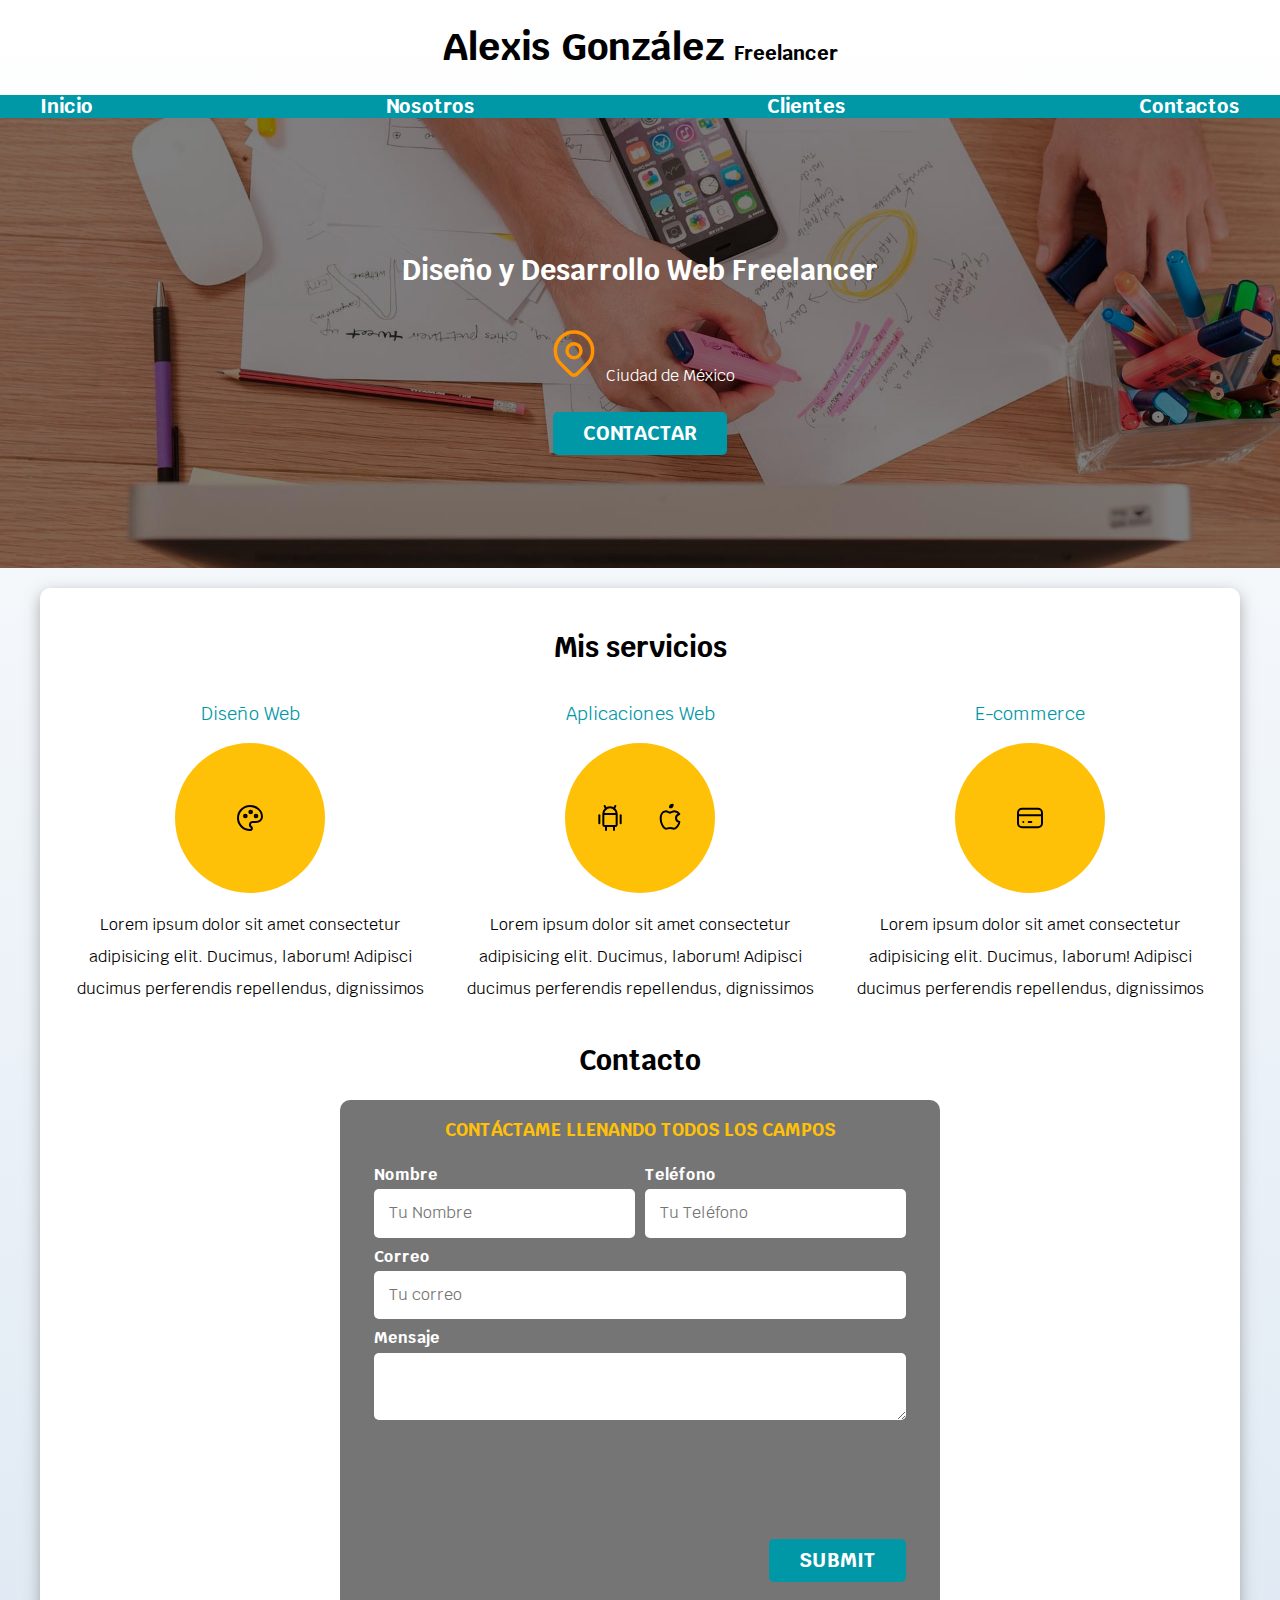
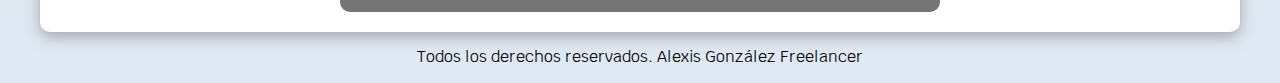
<file: Primera/index.html>
<!DOCTYPE html>
<html lang="en">
<head>
    <meta charset="UTF-8">
    <meta name="viewport" content="width=device-width, initial-scale=1.0">
    <title>Diseñador Freelancer</title>
    <link rel="stylesheet" href="css/normalize.css">
    <link rel="preconnect" href="https://fonts.googleapis.com">
    <link rel="preconnect" href="https://fonts.gstatic.com" crossorigin>
    <link href="https://fonts.googleapis.com/css2?family=Krub:wght@400;500&display=swap" rel="stylesheet">
    <link rel = "preload" href = "css/style.css" as = "style">
    <link href="css/style.css" rel ="stylesheet">
</head>
<body>
    <header>
        <h1>Alexis González <span> Freelancer</span></h1>
    </header>
    <div class="nav-bg">
        <nav class="navegacion-principal contenedor">
            <a href = "#">Inicio</a>
            <a href = "#">Nosotros</a>
            <a href = "#">Clientes</a>
            <a href = "#">Contactos</a>
        </nav>
    </div>
    <section class="hero">
        <div class="contenido-hero">
            <h2>Diseño y Desarrollo Web Freelancer</h2>
            <p>
                <svg xmlns="http://www.w3.org/2000/svg" class="icon icon-tabler icon-tabler-map-pin" width="56" height="56" viewBox="0 0 24 24" stroke-width="1.5" stroke="#ff9300" fill="none" stroke-linecap="round" stroke-linejoin="round">
                    <path stroke="none" d="M0 0h24v24H0z" fill="none"/>
                    <path d="M9 11a3 3 0 1 0 6 0a3 3 0 0 0 -6 0" />
                    <path d="M17.657 16.657l-4.243 4.243a2 2 0 0 1 -2.827 0l-4.244 -4.243a8 8 0 1 1 11.314 0z" />
                </svg>
                Ciudad de México
            </p>

            <a class="boton" href="#">Contactar</a>
        </div>
    </section>

    <main class="contenedor sombra">

        <h2>Mis servicios</h2>
        <div class="servicios">
            <section class="servicio">
                <h3>Diseño Web</h3>
                    <div class="iconos">
                        <svg xmlns="http://www.w3.org/2000/svg" class="icon icon-tabler icon-tabler-palette" width="32" height="32" viewBox="0 0 24 24" stroke-width="1.5" stroke="#000000" fill="none" stroke-linecap="round" stroke-linejoin="round">
                            <path stroke="none" d="M0 0h24v24H0z" fill="none"/>
                            <path d="M12 21a9 9 0 0 1 0 -18c4.97 0 9 3.582 9 8c0 1.06 -.474 2.078 -1.318 2.828c-.844 .75 -1.989 1.172 -3.182 1.172h-2.5a2 2 0 0 0 -1 3.75a1.3 1.3 0 0 1 -1 2.25" />
                            <path d="M8.5 10.5m-1 0a1 1 0 1 0 2 0a1 1 0 1 0 -2 0" />
                            <path d="M12.5 7.5m-1 0a1 1 0 1 0 2 0a1 1 0 1 0 -2 0" />
                            <path d="M16.5 10.5m-1 0a1 1 0 1     0 2 0a1 1 0 1 0 -2 0" />
                        </svg>
                    </div>
                <p>Lorem ipsum dolor sit amet consectetur adipisicing elit. Ducimus, 
                laborum! Adipisci ducimus perferendis repellendus, dignissimos </p>
            </section>

            <section class="servicio">
                <h3>Aplicaciones Web</h3>
                <div class="iconos">
                    <svg xmlns="http://www.w3.org/2000/svg" class="icon icon-tabler icon-tabler-brand-android" width="32" height="32" viewBox="0 0 24 24" stroke-width="1.5" stroke="#000000" fill="none" stroke-linecap="round" stroke-linejoin="round">
                        <path stroke="none" d="M0 0h24v24H0z" fill="none"/>
                        <path d="M4 10l0 6" />
                        <path d="M20 10l0 6" />
                        <path d="M7 9h10v8a1 1 0 0 1 -1 1h-8a1 1 0 0 1 -1 -1v-8a5 5 0 0 1 10 0" />
                        <path d="M8 3l1 2" />
                        <path d="M16 3l-1 2" />
                        <path d="M9 18l0 3" />
                        <path d="M15 18l0 3" />
                    </svg>
                    <svg xmlns="http://www.w3.org/2000/svg" class="icon icon-tabler icon-tabler-brand-apple" width="32" height="32" viewBox="0 0 24 24" stroke-width="1.5" stroke="#000000" fill="none" stroke-linecap="round" stroke-linejoin="round">
                        <path stroke="none" d="M0 0h24v24H0z" fill="none"/>
                        <path d="M9 7c-3 0 -4 3 -4 5.5c0 3 2 7.5 4 7.5c1.088 -.046 1.679 -.5 3 -.5c1.312 0 1.5 .5 3 .5s4 -3 4 -5c-.028 -.01 -2.472 -.403 -2.5 -3c-.019 -2.17 2.416 -2.954 2.5 -3c-1.023 -1.492 -2.951 -1.963 -3.5 -2c-1.433 -.111 -2.83 1 -3.5 1c-.68 0 -1.9 -1 -3 -1z" />
                        <path d="M12 4a2 2 0 0 0 2 -2a2 2 0 0 0 -2 2" />
                    </svg>
                </div>
                    <p>Lorem ipsum dolor sit amet consectetur adipisicing elit. Ducimus, 
                    laborum! Adipisci ducimus perferendis repellendus, dignissimos </p>
            </section>

            <section class="servicio">
                <h3>E-commerce</h3>
                <div class="iconos">
                    <svg xmlns="http://www.w3.org/2000/svg" class="icon icon-tabler icon-tabler-credit-card" width="32" height="32" viewBox="0 0 24 24" stroke-width="1.5" stroke="#000000" fill="none" stroke-linecap="round" stroke-linejoin="round">
                        <path stroke="none" d="M0 0h24v24H0z" fill="none"/>
                        <path d="M3 5m0 3a3 3 0 0 1 3 -3h12a3 3 0 0 1 3 3v8a3 3 0 0 1 -3 3h-12a3 3 0 0 1 -3 -3z" />
                        <path d="M3 10l18 0" />
                        <path d="M7 15l.01 0" />
                        <path d="M11 15l2 0" />
                    </svg>
                </div>
                    <p>Lorem ipsum dolor sit amet consectetur adipisicing elit. Ducimus, 
                        laborum! Adipisci ducimus perferendis repellendus, dignissimos </p> 
            </section>       
        </div> <!--Este es el cierre de la clase de servicios-->        
        <h2>Contacto</h2>
        <section class="formulario">
            <form>
                <fieldset>
                    <legend>Contáctame llenando todos los campos</legend>
                    <div class="contenedor-campos">
                        <div class="campo">                    
                            <label>Nombre</label>
                            <input class="input-text" type = "text" placeholder="Tu Nombre">
                        </div>
                        <div class="campo">
                            <label>Teléfono</label>
                            <input class="input-text" type = "tel" placeholder="Tu Teléfono">
                        </div>
                        <div class="campo">
                            <label>Correo</label>
                            <input class="input-text" type = "email" placeholder="Tu correo">
                        </div>
                        <div class="campo">
                            <label>Mensaje</label>
                            <textarea class="input-text"></textarea>
                        </div>
                    </div> <!--.contenedor-campos-->
                    <div class="alinear-derecha flex">   
                        <input class="boton w-sm-100" type="submit">
                    </div>

                </fieldset>
            </form>
        </section>
    </main>
    <footer class="footer">
        <p>Todos los derechos reservados. Alexis González Freelancer</p>
    </footer>

</body>
</html>
</file>
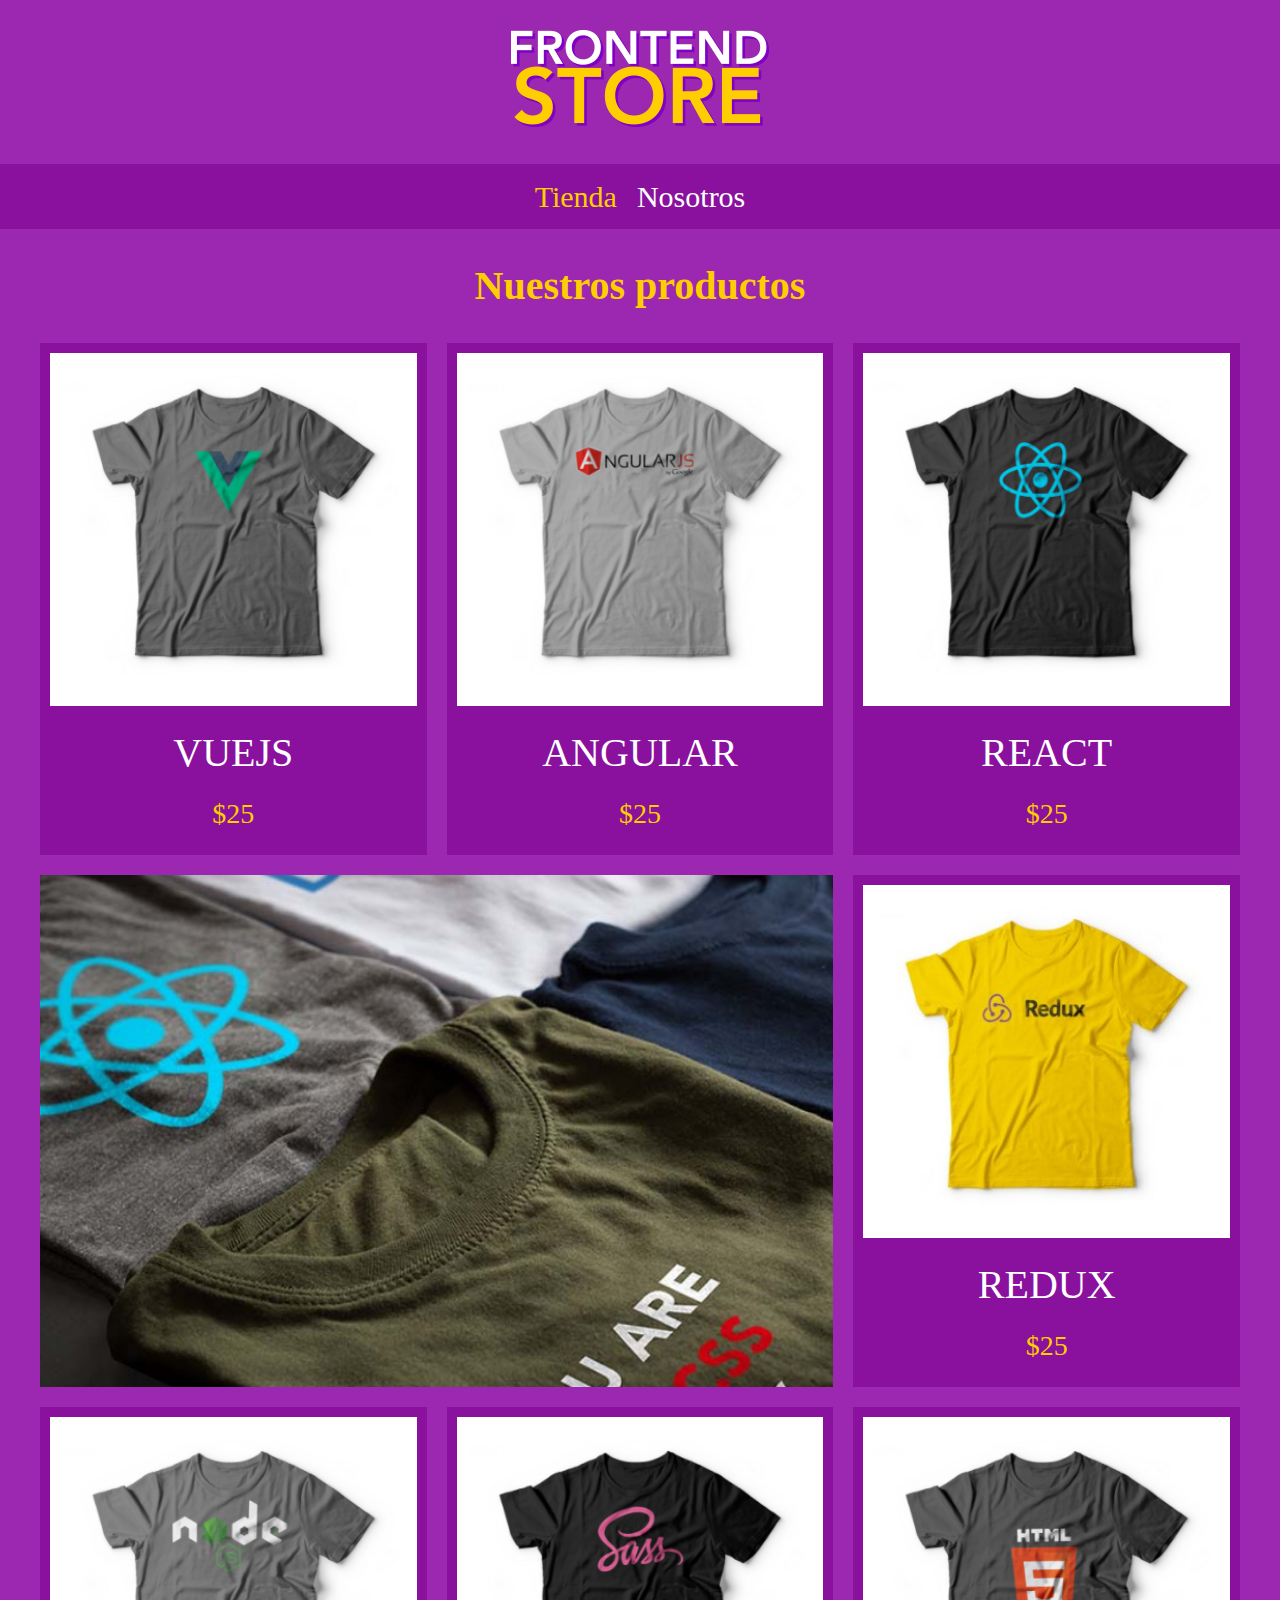
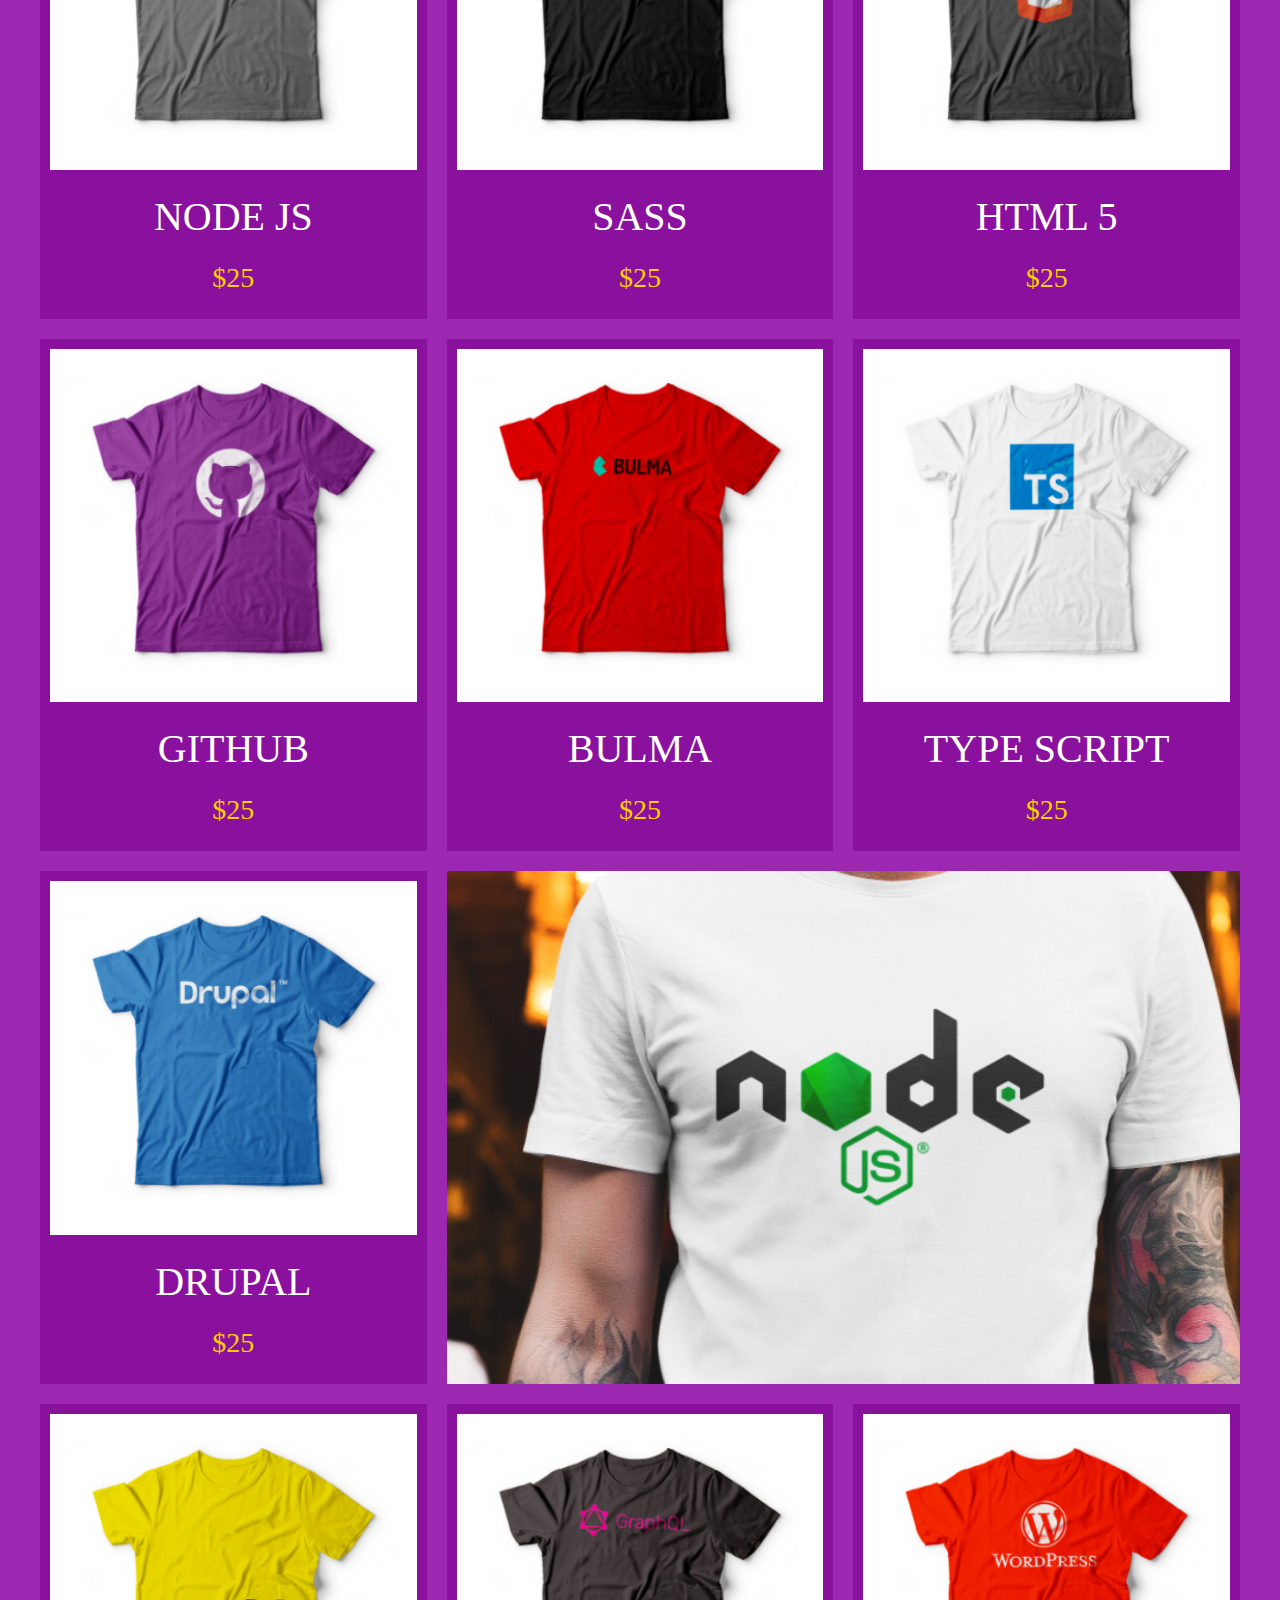
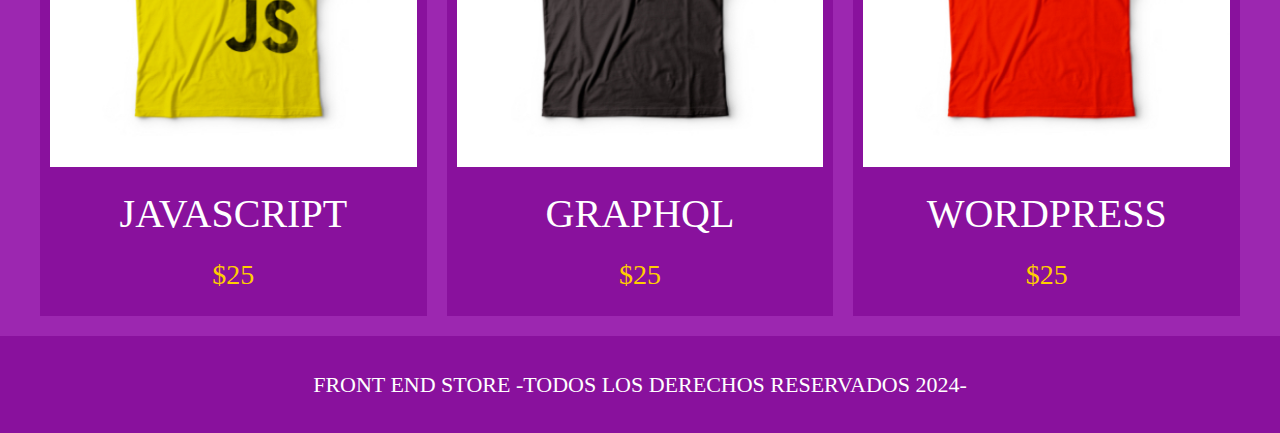
<file: Segunda/index.html>
<!DOCTYPE html>
<html lang="en">
<head>
    <meta charset="UTF-8">
    <meta name="viewport" content="width=device-width, initial-scale=1.0">
    <link rel="stylesheet" href="css/normalize.css">
    <link rel="preconnect" href="https://fonts.googleapis.com">
    <link rel="preconnect" href="https://fonts.gstatic.com" crossorigin>
    <link href="https://fonts.googleapis.com/css2?family=Krub:wght@400;500&display=swap" rel="stylesheet">
    <link rel="stylesheet" href="css/style.css">
    <title>FrontEndStore</title>
</head>
<body>
    <header class="header">
        <a href="index.html">
            <img class="header__logo" src="img/logo.png" alt="Logotipo">
        </a>
    </header>
    <nav class="navegacion">
        <a class="navegacion__enlace navegacion__enlace--activo" href="index.html">Tienda</a>
        <a class="navegacion__enlace " href="nosotros.html">Nosotros</a>
    </nav>
    <main class="contenedor">
        <h1>Nuestros productos</h1>
        <div class="grid">
            <div class="producto">
                <a href="producto.html">
                    <img class="producto__imagen" src="img/1.jpg" alt="imagen 1">
                </a>
                <div class="producto__informacion">
                        <p class="producto__nombre">VUEJS</p>
                        <p class="producto__precio">$25</p>
                </div>
            </div> <!--fin div producto-->
            <div class="producto">
                <a href="producto.html">
                    <img class="producto__imagen" src="img/2.jpg" alt="imagen 1">
                </a>
                <div class="producto__informacion">
                        <p class="producto__nombre">ANGULAR</p>
                        <p class="producto__precio">$25</p>
                </div>
            </div> <!--fin div producto-->
            <div class="producto">
                <a href="producto.html">
                    <img class="producto__imagen" src="img/3.jpg" alt="imagen 1">
                </a>
                <div class="producto__informacion">
                        <p class="producto__nombre">REACT</p>
                        <p class="producto__precio">$25</p>
                </div>
            </div> <!--fin div producto-->
            <div class="producto">
                <a href="producto.html">
                    <img class="producto__imagen" src="img/4.jpg" alt="imagen 1">
                </a>
                <div class="producto__informacion">
                        <p class="producto__nombre">REDUX</p>
                        <p class="producto__precio">$25</p>
                </div>
            </div> <!--fin div producto-->
            <div class="producto">
                <a href="producto.html">
                    <img class="producto__imagen" src="img/5.jpg" alt="imagen 1">
                </a>
                <div class="producto__informacion">
                        <p class="producto__nombre">NODE JS</p>
                        <p class="producto__precio">$25</p>
                </div>
            </div> <!--fin div producto-->
            <div class="producto">
                <a href="producto.html">
                    <img class="producto__imagen" src="img/6.jpg" alt="imagen 1">
                </a>
                <div class="producto__informacion">
                        <p class="producto__nombre">SASS</p>
                        <p class="producto__precio">$25</p>
                </div>
            </div> <!--fin div producto-->
            <div class="producto">
                <a href="producto.html">
                    <img class="producto__imagen" src="img/7.jpg" alt="imagen 1">
                </a>
                <div class="producto__informacion">
                        <p class="producto__nombre">HTML 5</p>
                        <p class="producto__precio">$25</p>
                </div>
            </div> <!--fin div producto-->
            <div class="producto">
                <a href="producto.html">
                    <img class="producto__imagen" src="img/8.jpg" alt="imagen 1">
                </a>
                <div class="producto__informacion">
                        <p class="producto__nombre">GITHUB</p>
                        <p class="producto__precio">$25</p>
                </div>
            </div> <!--fin div producto-->
            <div class="producto">
                <a href="producto.html">
                    <img class="producto__imagen" src="img/9.jpg" alt="imagen 1">
                </a>
                <div class="producto__informacion">
                        <p class="producto__nombre">BULMA</p>
                        <p class="producto__precio">$25</p>
                </div>
            </div> <!--fin div producto-->
            <div class="producto">
                <a href="producto.html">
                    <img class="producto__imagen" src="img/10.jpg" alt="imagen 1">
                </a>
                <div class="producto__informacion">
                        <p class="producto__nombre">TYPE SCRIPT</p>
                        <p class="producto__precio">$25</p>
                </div>
            </div> <!--fin div producto-->
            <div class="producto">
                <a href="producto.html">
                    <img class="producto__imagen" src="img/11.jpg" alt="imagen 1">
                </a>
                <div class="producto__informacion">
                        <p class="producto__nombre">DRUPAL</p>
                        <p class="producto__precio">$25</p>
                </div>
            </div> <!--fin div producto-->
            <div class="producto">
                <a href="producto.html">
                    <img class="producto__imagen" src="img/12.jpg" alt="imagen 1">
                </a>
                <div class="producto__informacion">
                        <p class="producto__nombre">JAVASCRIPT</p>
                        <p class="producto__precio">$25</p>
                </div>
            </div> <!--fin div producto-->
            <div class="producto">
                <a href="producto.html">
                    <img class="producto__imagen" src="img/13.jpg" alt="imagen 1">
                </a>
                <div class="producto__informacion">
                        <p class="producto__nombre">GRAPHQL</p>
                        <p class="producto__precio">$25</p>
                </div>
            </div> <!--fin div producto-->
            <div class="producto">
                <a href="producto.html">
                    <img class="producto__imagen" src="img/14.jpg" alt="imagen 1">
                </a>
                <div class="producto__informacion">
                        <p class="producto__nombre">WORDPRESS</p>
                        <p class="producto__precio">$25</p>
                </div>
            </div> <!--fin div producto-->
            <div class="grafico grafico--camisas"></div>
            <div class="grafico grafico--node"></div>
        </div>
    </main>
    <footer class="footer">
        <p class="footer__texto">Front End Store   -Todos los derechos reservados 2024- </p>
    </footer>
</body>
</html>
</file>
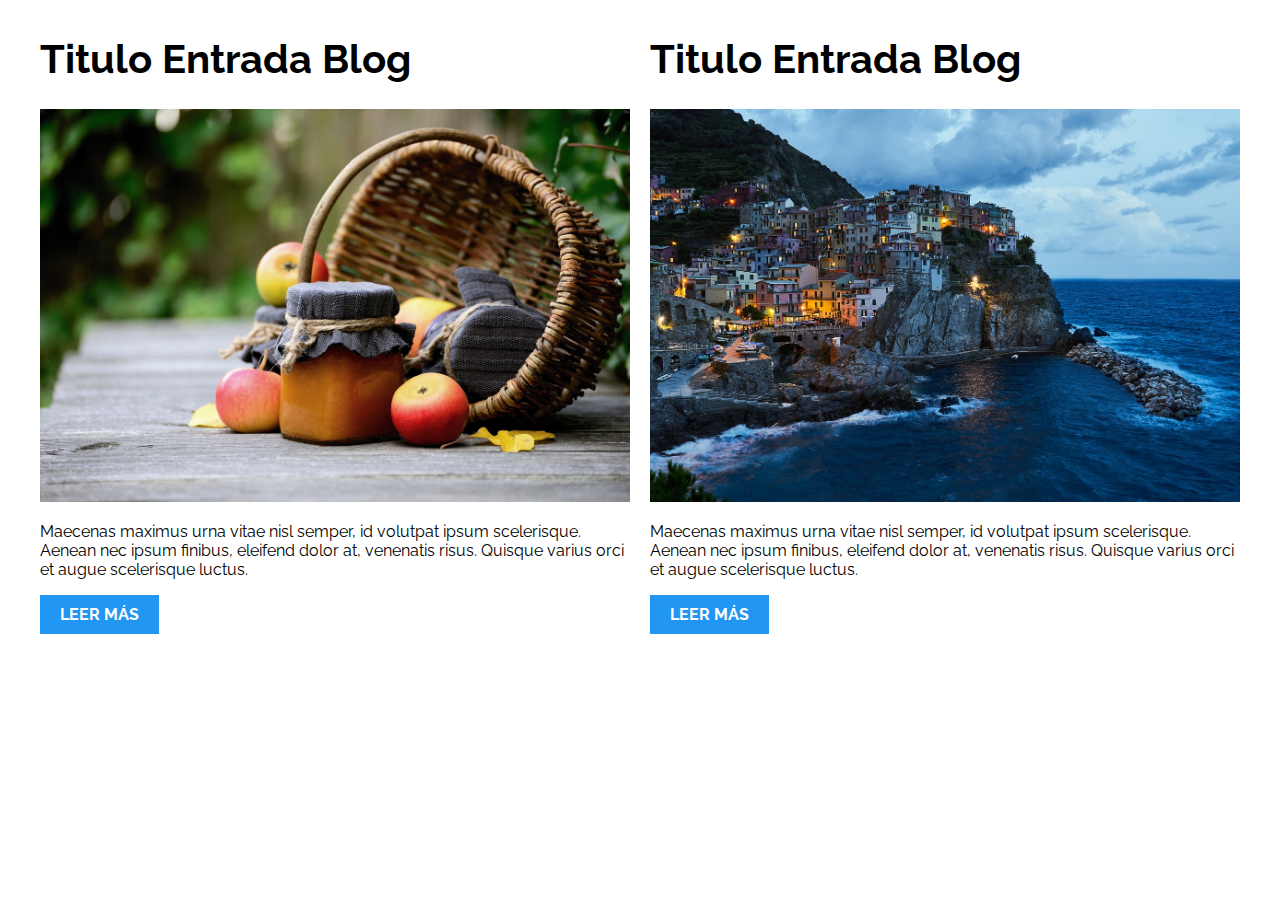
<file: PatronesRWD/PatronesRWD/01-2columnas_iguales_css_grid/index.html>
<!DOCTYPE html>
<html>

<head>
    <meta charset="utf-8">
    <title>Patrones Responsive Web Design - 2 Columnas</title>
    <link rel="stylesheet" href="https://necolas.github.io/normalize.css/8.0.1/normalize.css">
    <link href="https://fonts.googleapis.com/css?family=Raleway:400,700,900" rel="stylesheet">
    <link rel="stylesheet" href="css/styles.css">
    <meta name="viewport" content="width=device-width, initial-scale=1">
</head>

<body>

    <div class="contenedor dos-columnas">
        <article class="entrada-blog">
            <h1>Titulo Entrada Blog</h1>
            <img src="img/imagen1.jpg">
            <p>Maecenas maximus urna vitae nisl semper, id volutpat ipsum scelerisque. Aenean nec ipsum finibus, eleifend dolor at, venenatis risus. Quisque varius orci et augue scelerisque luctus.</p>
            <a href="#">Leer más</a>
        </article>
        <article class="entrada-blog">
            <h1>Titulo Entrada Blog</h1>
            <img src="img/imagen2.jpg">
            <p>Maecenas maximus urna vitae nisl semper, id volutpat ipsum scelerisque. Aenean nec ipsum finibus, eleifend dolor at, venenatis risus. Quisque varius orci et augue scelerisque luctus.</p>
            <a href="#">Leer más</a>
        </article>
    </div>

</body>

</html>
</file>
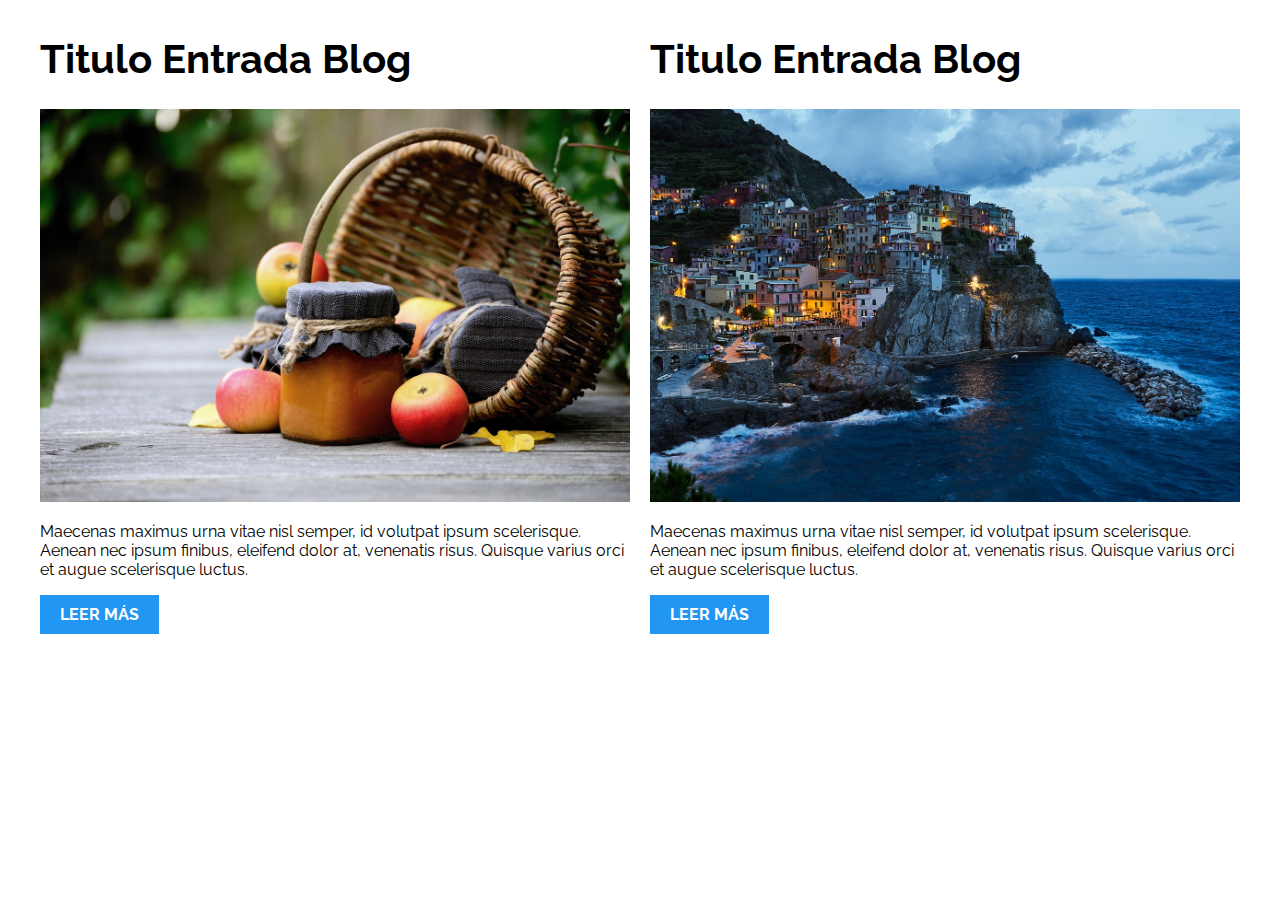
<file: PatronesRWD/PatronesRWD/02-2columnas_iguales_flexbox/index.html>
<!DOCTYPE html>
<html>

<head>
    <meta charset="utf-8">
    <title>Patrones Responsive Web Design - 2 Columnas</title>
    <link rel="stylesheet" href="https://necolas.github.io/normalize.css/8.0.1/normalize.css">
    <link href="https://fonts.googleapis.com/css?family=Raleway:400,700,900" rel="stylesheet">
    <link rel="stylesheet" href="css/styles.css">
    <meta name="viewport" content="width=device-width, initial-scale=1">
</head>

<body>
    <div class="contenedor dos-columnas">
        <article class="entrada-blog">
            <h1>Titulo Entrada Blog</h1>
            <img src="img/imagen1.jpg">
            <p>Maecenas maximus urna vitae nisl semper, id volutpat ipsum scelerisque. Aenean nec ipsum finibus, eleifend dolor at, venenatis risus. Quisque varius orci et augue scelerisque luctus.</p>
            <a href="#">Leer más</a>
        </article>
        <article class="entrada-blog">
            <h1>Titulo Entrada Blog</h1>
            <img src="img/imagen2.jpg">
            <p>Maecenas maximus urna vitae nisl semper, id volutpat ipsum scelerisque. Aenean nec ipsum finibus, eleifend dolor at, venenatis risus. Quisque varius orci et augue scelerisque luctus.</p>
            <a href="#">Leer más</a>
        </article>
    </div>

</body>

</html>
</file>
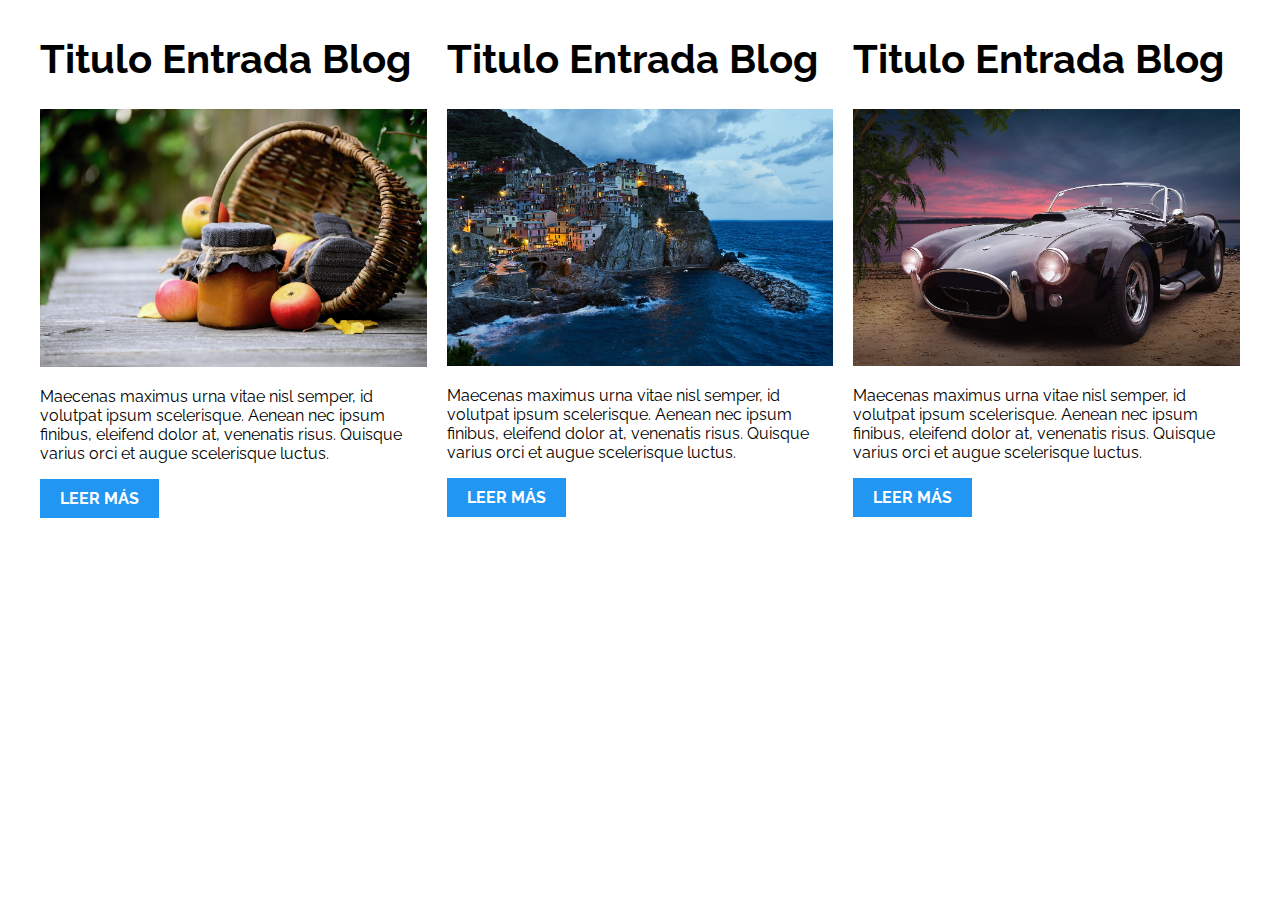
<file: PatronesRWD/PatronesRWD/03-3columnas_iguales_css_grid/index.html>
<!DOCTYPE html>
<html>

<head>
    <meta charset="utf-8">
    <title>Patrones Responsive Web Design - 3 Columnas Iguales</title>
    <link rel="stylesheet" href="https://necolas.github.io/normalize.css/8.0.1/normalize.css">
    <link href="https://fonts.googleapis.com/css?family=Raleway:400,700,900" rel="stylesheet">
    <link rel="stylesheet" href="css/styles.css">
    <meta name="viewport" content="width=device-width, initial-scale=1">
</head>

<body>

    <div class="contenedor tres-columnas">
        <article class="entrada-blog">
            <h1>Titulo Entrada Blog</h1>
            <img src="img/imagen1.jpg">
            <p>Maecenas maximus urna vitae nisl semper, id volutpat ipsum scelerisque. Aenean nec ipsum finibus, eleifend dolor at, venenatis risus. Quisque varius orci et augue scelerisque luctus.</p>
            <a href="#">Leer más</a>
        </article>

        <article class="entrada-blog">
            <h1>Titulo Entrada Blog</h1>
            <img src="img/imagen2.jpg">

            <p>Maecenas maximus urna vitae nisl semper, id volutpat ipsum scelerisque. Aenean nec ipsum finibus, eleifend dolor at, venenatis risus. Quisque varius orci et augue scelerisque luctus.</p>
            <a href="#">Leer más</a>
        </article>

        <article class="entrada-blog">
            <h1>Titulo Entrada Blog</h1>
            <img src="img/imagen3.jpg">

            <p>Maecenas maximus urna vitae nisl semper, id volutpat ipsum scelerisque. Aenean nec ipsum finibus, eleifend dolor at, venenatis risus. Quisque varius orci et augue scelerisque luctus.</p>
            <a href="#">Leer más</a>
        </article>
    </div>

</body>

</html>
</file>
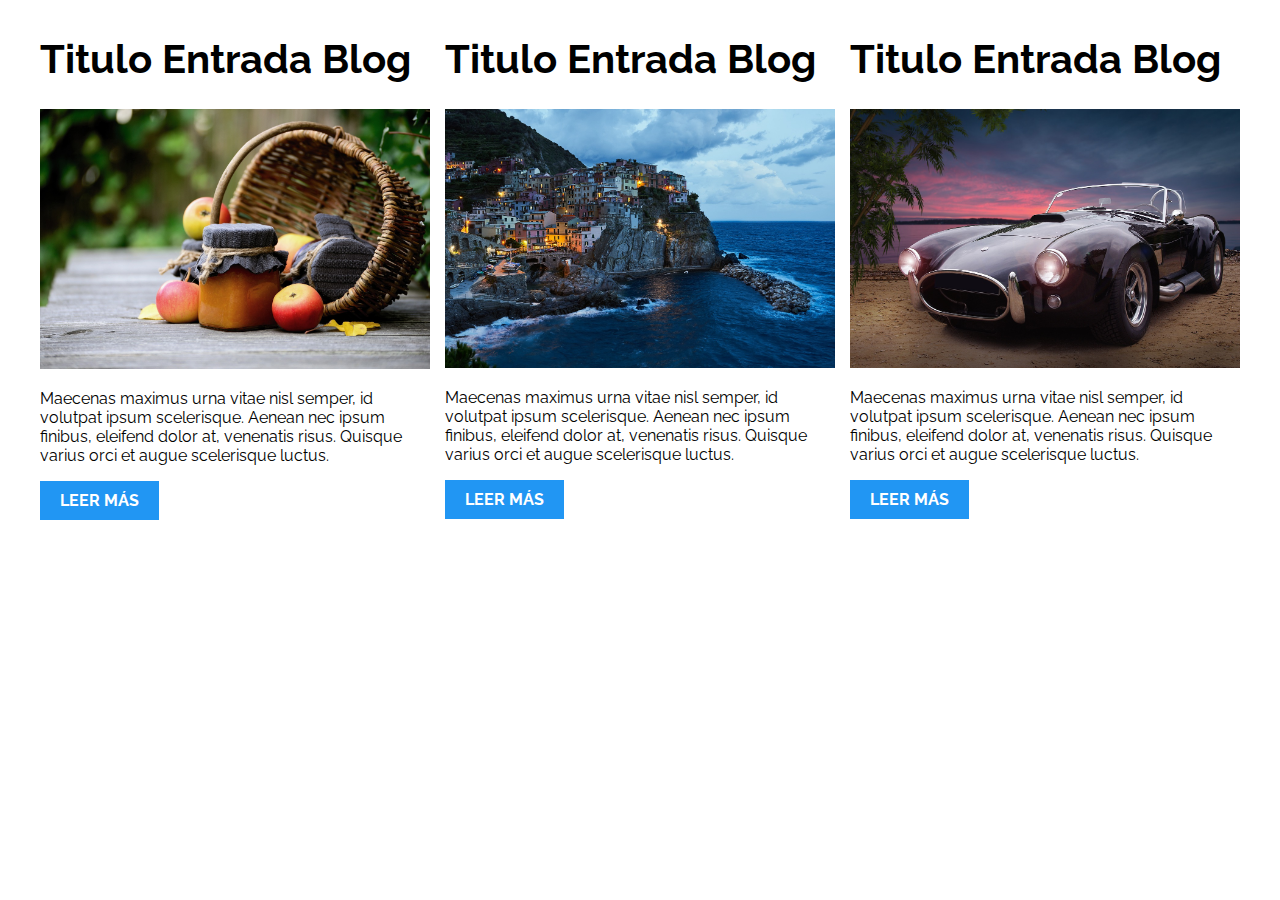
<file: PatronesRWD/PatronesRWD/04-3columnas_iguales_flexbox/index.html>
<!DOCTYPE html>
<html>

<head>
    <meta charset="utf-8">
    <title>Patrones Responsive Web Design - 3 Columnas Iguales</title>
    <link rel="stylesheet" href="https://necolas.github.io/normalize.css/8.0.1/normalize.css">
    <link href="https://fonts.googleapis.com/css?family=Raleway:400,700,900" rel="stylesheet">
    <link rel="stylesheet" href="css/styles.css">
    <meta name="viewport" content="width=device-width, initial-scale=1">
</head>

<body>

    <div class="contenedor tres-columnas">
        <article class="entrada-blog">
            <h1>Titulo Entrada Blog</h1>
            <img src="img/imagen1.jpg">
            <p>Maecenas maximus urna vitae nisl semper, id volutpat ipsum scelerisque. Aenean nec ipsum finibus, eleifend dolor at, venenatis risus. Quisque varius orci et augue scelerisque luctus.</p>
            <a href="#">Leer más</a>
        </article>

        <article class="entrada-blog">
            <h1>Titulo Entrada Blog</h1>
            <img src="img/imagen2.jpg">

            <p>Maecenas maximus urna vitae nisl semper, id volutpat ipsum scelerisque. Aenean nec ipsum finibus, eleifend dolor at, venenatis risus. Quisque varius orci et augue scelerisque luctus.</p>
            <a href="#">Leer más</a>
        </article>

        <article class="entrada-blog">
            <h1>Titulo Entrada Blog</h1>
            <img src="img/imagen3.jpg">

            <p>Maecenas maximus urna vitae nisl semper, id volutpat ipsum scelerisque. Aenean nec ipsum finibus, eleifend dolor at, venenatis risus. Quisque varius orci et augue scelerisque luctus.</p>
            <a href="#">Leer más</a>
        </article>
    </div>
</body>

</html>
</file>
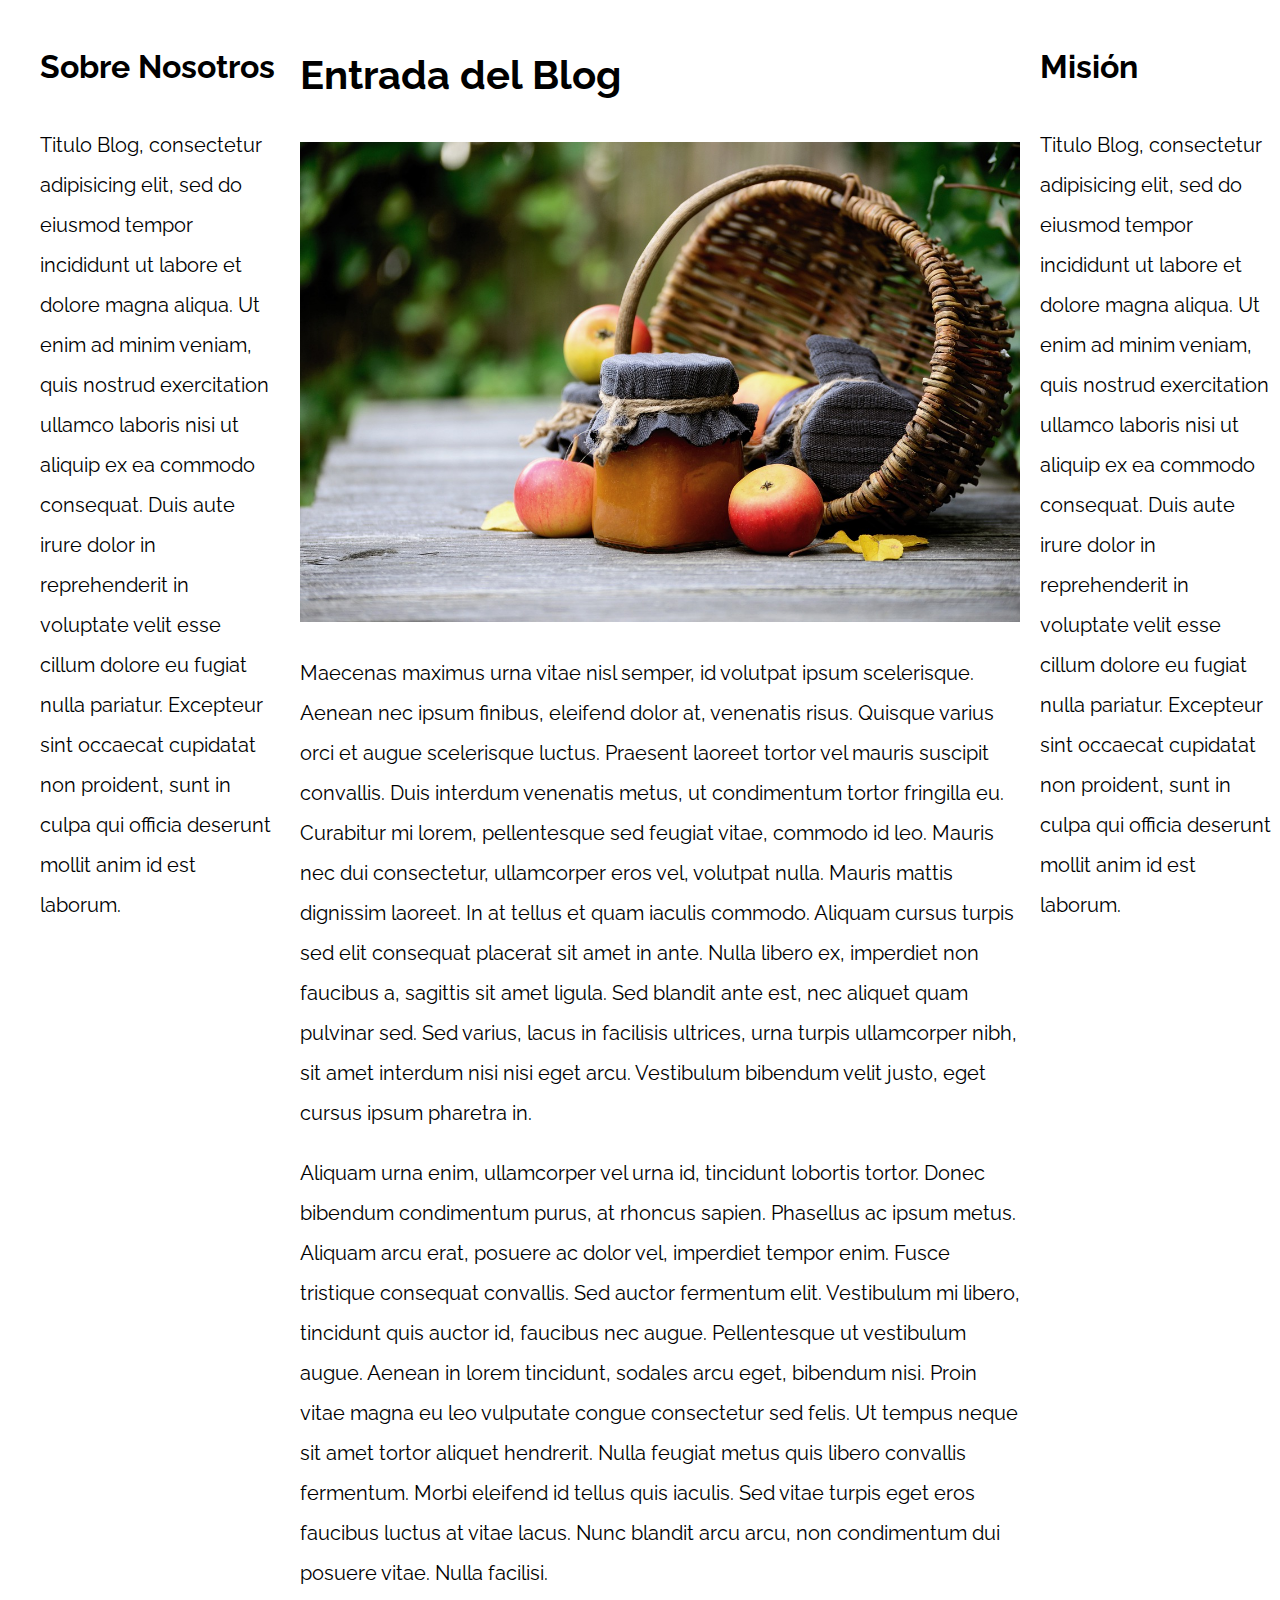
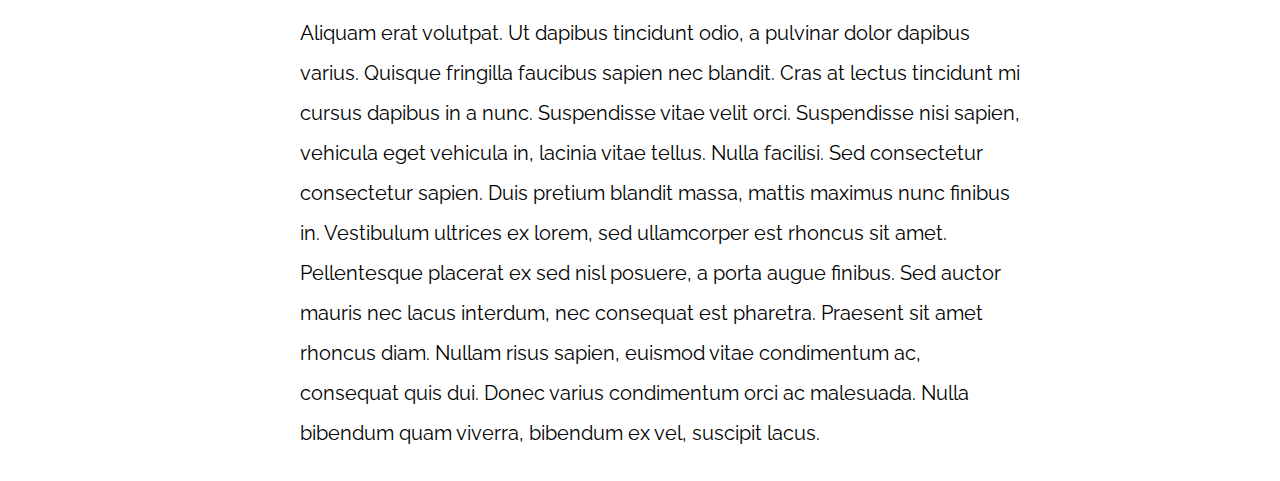
<file: PatronesRWD/PatronesRWD/05-3columnas_css_grid/index.html>
<!DOCTYPE html>
<html>

<head>
    <meta charset="utf-8">
    <title>Patrones Responsive Web Design</title>
    <link rel="stylesheet" href="https://necolas.github.io/normalize.css/8.0.1/normalize.css">
    <link href="https://fonts.googleapis.com/css?family=Raleway:400,700,900" rel="stylesheet">
    <link rel="stylesheet" href="css/styles.css">
    <meta name="viewport" content="width=device-width, initial-scale=1">
</head>

<body>

    <div class="contenedor contenedor-grid">
        <main class="contenido-principal">
            <article>
                <h1>Entrada del Blog</h1>
                <img src="img/imagen1.jpg">

                <p>Maecenas maximus urna vitae nisl semper, id volutpat ipsum scelerisque. Aenean nec ipsum finibus, eleifend dolor at, venenatis risus. Quisque varius orci et augue scelerisque luctus. Praesent laoreet tortor vel mauris suscipit convallis.
                    Duis interdum venenatis metus, ut condimentum tortor fringilla eu. Curabitur mi lorem, pellentesque sed feugiat vitae, commodo id leo. Mauris nec dui consectetur, ullamcorper eros vel, volutpat nulla. Mauris mattis dignissim laoreet.
                    In at tellus et quam iaculis commodo. Aliquam cursus turpis sed elit consequat placerat sit amet in ante. Nulla libero ex, imperdiet non faucibus a, sagittis sit amet ligula. Sed blandit ante est, nec aliquet quam pulvinar sed. Sed
                    varius, lacus in facilisis ultrices, urna turpis ullamcorper nibh, sit amet interdum nisi nisi eget arcu. Vestibulum bibendum velit justo, eget cursus ipsum pharetra in.</p>

                <p>Aliquam urna enim, ullamcorper vel urna id, tincidunt lobortis tortor. Donec bibendum condimentum purus, at rhoncus sapien. Phasellus ac ipsum metus. Aliquam arcu erat, posuere ac dolor vel, imperdiet tempor enim. Fusce tristique consequat
                    convallis. Sed auctor fermentum elit. Vestibulum mi libero, tincidunt quis auctor id, faucibus nec augue. Pellentesque ut vestibulum augue. Aenean in lorem tincidunt, sodales arcu eget, bibendum nisi. Proin vitae magna eu leo vulputate
                    congue consectetur sed felis. Ut tempus neque sit amet tortor aliquet hendrerit. Nulla feugiat metus quis libero convallis fermentum. Morbi eleifend id tellus quis iaculis. Sed vitae turpis eget eros faucibus luctus at vitae lacus.
                    Nunc blandit arcu arcu, non condimentum dui posuere vitae. Nulla facilisi.</p>

                <p>Aliquam erat volutpat. Ut dapibus tincidunt odio, a pulvinar dolor dapibus varius. Quisque fringilla faucibus sapien nec blandit. Cras at lectus tincidunt mi cursus dapibus in a nunc. Suspendisse vitae velit orci. Suspendisse nisi sapien,
                    vehicula eget vehicula in, lacinia vitae tellus. Nulla facilisi. Sed consectetur consectetur sapien. Duis pretium blandit massa, mattis maximus nunc finibus in. Vestibulum ultrices ex lorem, sed ullamcorper est rhoncus sit amet. Pellentesque
                    placerat ex sed nisl posuere, a porta augue finibus. Sed auctor mauris nec lacus interdum, nec consequat est pharetra. Praesent sit amet rhoncus diam. Nullam risus sapien, euismod vitae condimentum ac, consequat quis dui. Donec varius
                    condimentum orci ac malesuada. Nulla bibendum quam viverra, bibendum ex vel, suscipit lacus.</p>

            </article>
        </main>

        <aside class="sidevar-1">
            <h2>Sobre Nosotros</h2>
            <p>Titulo Blog, consectetur adipisicing elit, sed do eiusmod tempor incididunt ut labore et dolore magna aliqua. Ut enim ad minim veniam, quis nostrud exercitation ullamco laboris nisi ut aliquip ex ea commodo consequat. Duis aute irure dolor
                in reprehenderit in voluptate velit esse cillum dolore eu fugiat nulla pariatur. Excepteur sint occaecat cupidatat non proident, sunt in culpa qui officia deserunt mollit anim id est laborum.</p>
        </aside>
        <aside class="sidevar-2">
            <h2>Misión</h2>
            <p>Titulo Blog, consectetur adipisicing elit, sed do eiusmod tempor incididunt ut labore et dolore magna aliqua. Ut enim ad minim veniam, quis nostrud exercitation ullamco laboris nisi ut aliquip ex ea commodo consequat. Duis aute irure dolor
                in reprehenderit in voluptate velit esse cillum dolore eu fugiat nulla pariatur. Excepteur sint occaecat cupidatat non proident, sunt in culpa qui officia deserunt mollit anim id est laborum.</p>
        </aside>
    </div>

</body>

</html>
</file>
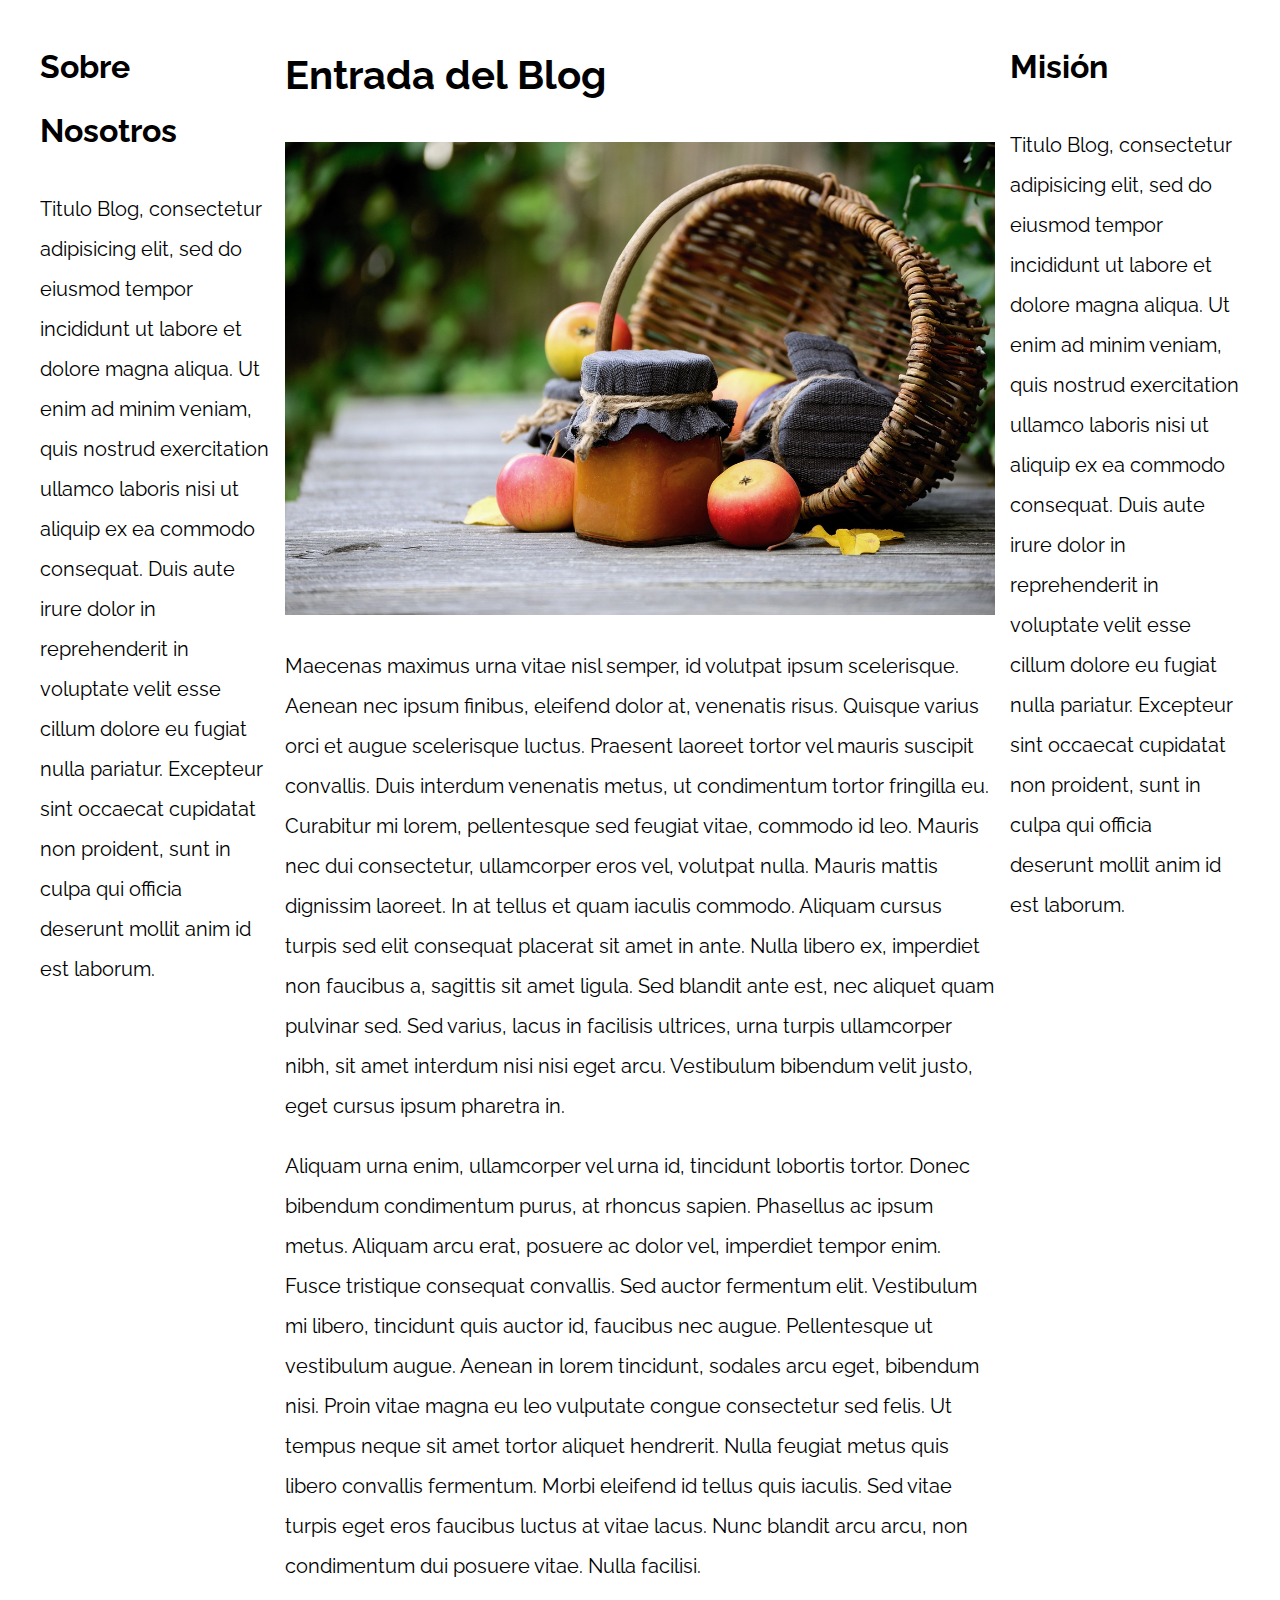
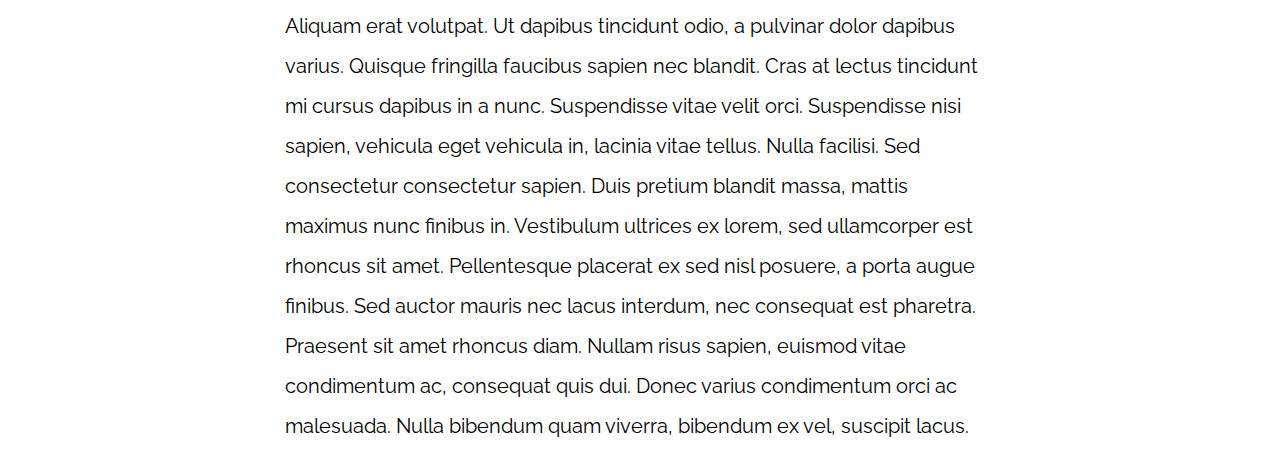
<file: PatronesRWD/PatronesRWD/06-3columnas_flexbox/index.html>
<!DOCTYPE html>
<html>

<head>
    <meta charset="utf-8">
    <title>Patrones Responsive Web Design</title>
    <link rel="stylesheet" href="https://necolas.github.io/normalize.css/8.0.1/normalize.css">
    <link href="https://fonts.googleapis.com/css?family=Raleway:400,700,900" rel="stylesheet">
    <link rel="stylesheet" href="css/styles.css">
    <meta name="viewport" content="width=device-width, initial-scale=1">
</head>

<body>

    <div class="contenedor contenedor-flex">
        <main class="contenido-principal">
            <article>
                <h1>Entrada del Blog</h1>
                <img src="img/imagen1.jpg">

                <p>Maecenas maximus urna vitae nisl semper, id volutpat ipsum scelerisque. Aenean nec ipsum finibus, eleifend dolor at, venenatis risus. Quisque varius orci et augue scelerisque luctus. Praesent laoreet tortor vel mauris suscipit convallis.
                    Duis interdum venenatis metus, ut condimentum tortor fringilla eu. Curabitur mi lorem, pellentesque sed feugiat vitae, commodo id leo. Mauris nec dui consectetur, ullamcorper eros vel, volutpat nulla. Mauris mattis dignissim laoreet.
                    In at tellus et quam iaculis commodo. Aliquam cursus turpis sed elit consequat placerat sit amet in ante. Nulla libero ex, imperdiet non faucibus a, sagittis sit amet ligula. Sed blandit ante est, nec aliquet quam pulvinar sed. Sed
                    varius, lacus in facilisis ultrices, urna turpis ullamcorper nibh, sit amet interdum nisi nisi eget arcu. Vestibulum bibendum velit justo, eget cursus ipsum pharetra in.</p>

                <p>Aliquam urna enim, ullamcorper vel urna id, tincidunt lobortis tortor. Donec bibendum condimentum purus, at rhoncus sapien. Phasellus ac ipsum metus. Aliquam arcu erat, posuere ac dolor vel, imperdiet tempor enim. Fusce tristique consequat
                    convallis. Sed auctor fermentum elit. Vestibulum mi libero, tincidunt quis auctor id, faucibus nec augue. Pellentesque ut vestibulum augue. Aenean in lorem tincidunt, sodales arcu eget, bibendum nisi. Proin vitae magna eu leo vulputate
                    congue consectetur sed felis. Ut tempus neque sit amet tortor aliquet hendrerit. Nulla feugiat metus quis libero convallis fermentum. Morbi eleifend id tellus quis iaculis. Sed vitae turpis eget eros faucibus luctus at vitae lacus.
                    Nunc blandit arcu arcu, non condimentum dui posuere vitae. Nulla facilisi.</p>

                <p>Aliquam erat volutpat. Ut dapibus tincidunt odio, a pulvinar dolor dapibus varius. Quisque fringilla faucibus sapien nec blandit. Cras at lectus tincidunt mi cursus dapibus in a nunc. Suspendisse vitae velit orci. Suspendisse nisi sapien,
                    vehicula eget vehicula in, lacinia vitae tellus. Nulla facilisi. Sed consectetur consectetur sapien. Duis pretium blandit massa, mattis maximus nunc finibus in. Vestibulum ultrices ex lorem, sed ullamcorper est rhoncus sit amet. Pellentesque
                    placerat ex sed nisl posuere, a porta augue finibus. Sed auctor mauris nec lacus interdum, nec consequat est pharetra. Praesent sit amet rhoncus diam. Nullam risus sapien, euismod vitae condimentum ac, consequat quis dui. Donec varius
                    condimentum orci ac malesuada. Nulla bibendum quam viverra, bibendum ex vel, suscipit lacus.</p>

            </article>
        </main>

        <aside class="sidevar-1 sidevar">
            <h2>Sobre Nosotros</h2>
            <p>Titulo Blog, consectetur adipisicing elit, sed do eiusmod tempor incididunt ut labore et dolore magna aliqua. Ut enim ad minim veniam, quis nostrud exercitation ullamco laboris nisi ut aliquip ex ea commodo consequat. Duis aute irure dolor
                in reprehenderit in voluptate velit esse cillum dolore eu fugiat nulla pariatur. Excepteur sint occaecat cupidatat non proident, sunt in culpa qui officia deserunt mollit anim id est laborum.</p>
        </aside>
        <aside class="sidevar-2 sidevar">
            <h2>Misión</h2>
            <p>Titulo Blog, consectetur adipisicing elit, sed do eiusmod tempor incididunt ut labore et dolore magna aliqua. Ut enim ad minim veniam, quis nostrud exercitation ullamco laboris nisi ut aliquip ex ea commodo consequat. Duis aute irure dolor
                in reprehenderit in voluptate velit esse cillum dolore eu fugiat nulla pariatur. Excepteur sint occaecat cupidatat non proident, sunt in culpa qui officia deserunt mollit anim id est laborum.</p>
        </aside>
    </div>

</body>

</html>
</file>
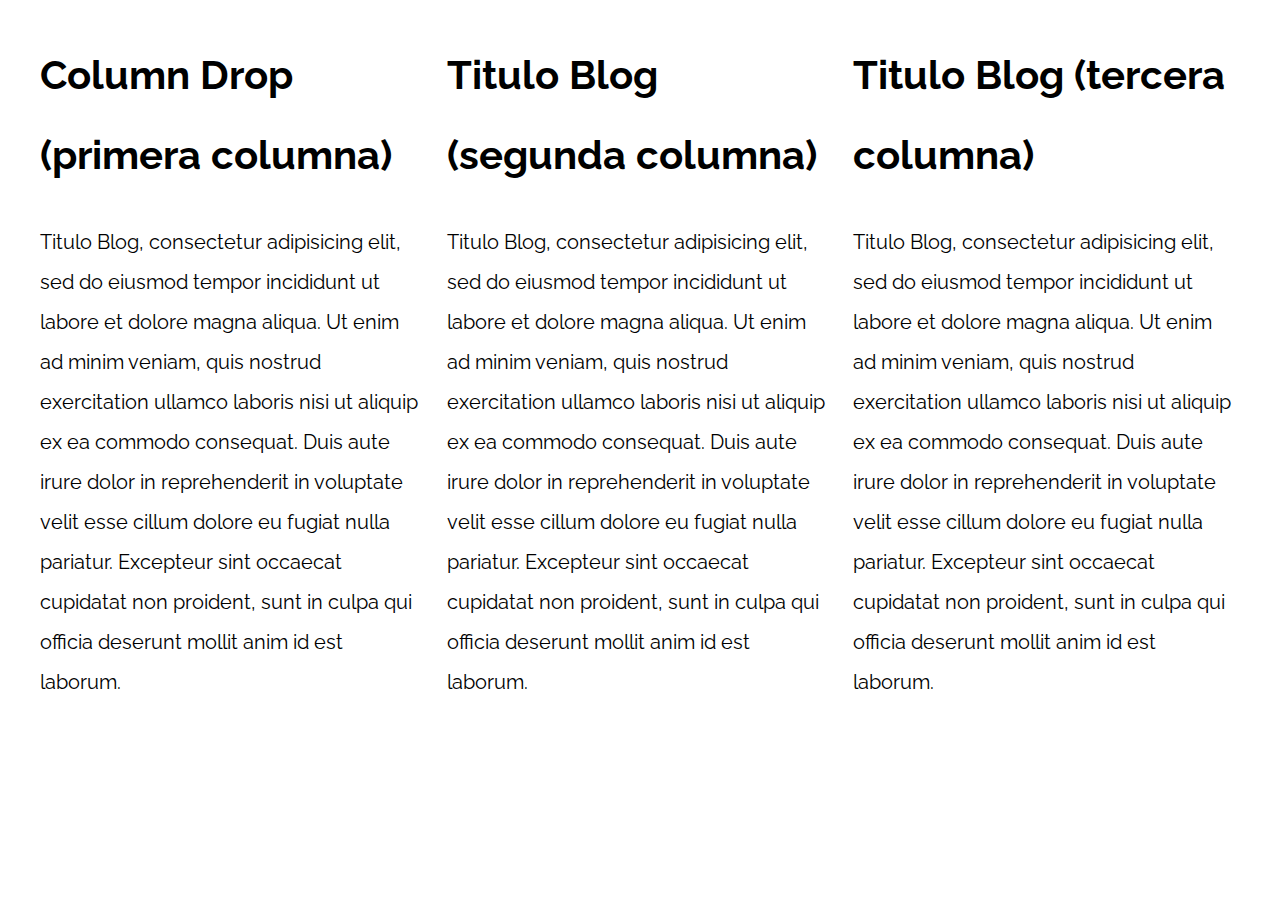
<file: PatronesRWD/PatronesRWD/07-column_drop_css_grid/index.html>
<!DOCTYPE html>
<html>

<head>
    <meta charset="utf-8">
    <title>Patrones Responsive Web Design</title>
    <link rel="stylesheet" href="https://necolas.github.io/normalize.css/8.0.1/normalize.css">
    <link href="https://fonts.googleapis.com/css?family=Raleway:400,700,900" rel="stylesheet">
    <link rel="stylesheet" href="css/styles.css">
    <meta name="viewport" content="width=device-width, initial-scale=1">
</head>

<body>

    <div class="contenedor column-drop-css">
        <main>
            <h1>Column Drop (primera columna)</h1>
            <p>
                Titulo Blog, consectetur adipisicing elit, sed do eiusmod tempor incididunt ut labore et dolore magna aliqua. Ut enim ad minim veniam, quis nostrud exercitation ullamco laboris nisi ut aliquip ex ea commodo consequat. Duis aute irure dolor in reprehenderit
                in voluptate velit esse cillum dolore eu fugiat nulla pariatur. Excepteur sint occaecat cupidatat non proident, sunt in culpa qui officia deserunt mollit anim id est laborum.
            </p>
        </main>

        <aside class="primera">
            <h1>Titulo Blog (segunda columna)</h1>
            <p>
                Titulo Blog, consectetur adipisicing elit, sed do eiusmod tempor incididunt ut labore et dolore magna aliqua. Ut enim ad minim veniam, quis nostrud exercitation ullamco laboris nisi ut aliquip ex ea commodo consequat. Duis aute irure dolor in reprehenderit
                in voluptate velit esse cillum dolore eu fugiat nulla pariatur. Excepteur sint occaecat cupidatat non proident, sunt in culpa qui officia deserunt mollit anim id est laborum.
            </p>
        </aside>

        <aside class="segunda">
            <h1>Titulo Blog (tercera columna)</h1>
            <p>
                Titulo Blog, consectetur adipisicing elit, sed do eiusmod tempor incididunt ut labore et dolore magna aliqua. Ut enim ad minim veniam, quis nostrud exercitation ullamco laboris nisi ut aliquip ex ea commodo consequat. Duis aute irure dolor in reprehenderit
                in voluptate velit esse cillum dolore eu fugiat nulla pariatur. Excepteur sint occaecat cupidatat non proident, sunt in culpa qui officia deserunt mollit anim id est laborum.
            </p>
        </aside>
    </div>

</body>

</html>
</file>
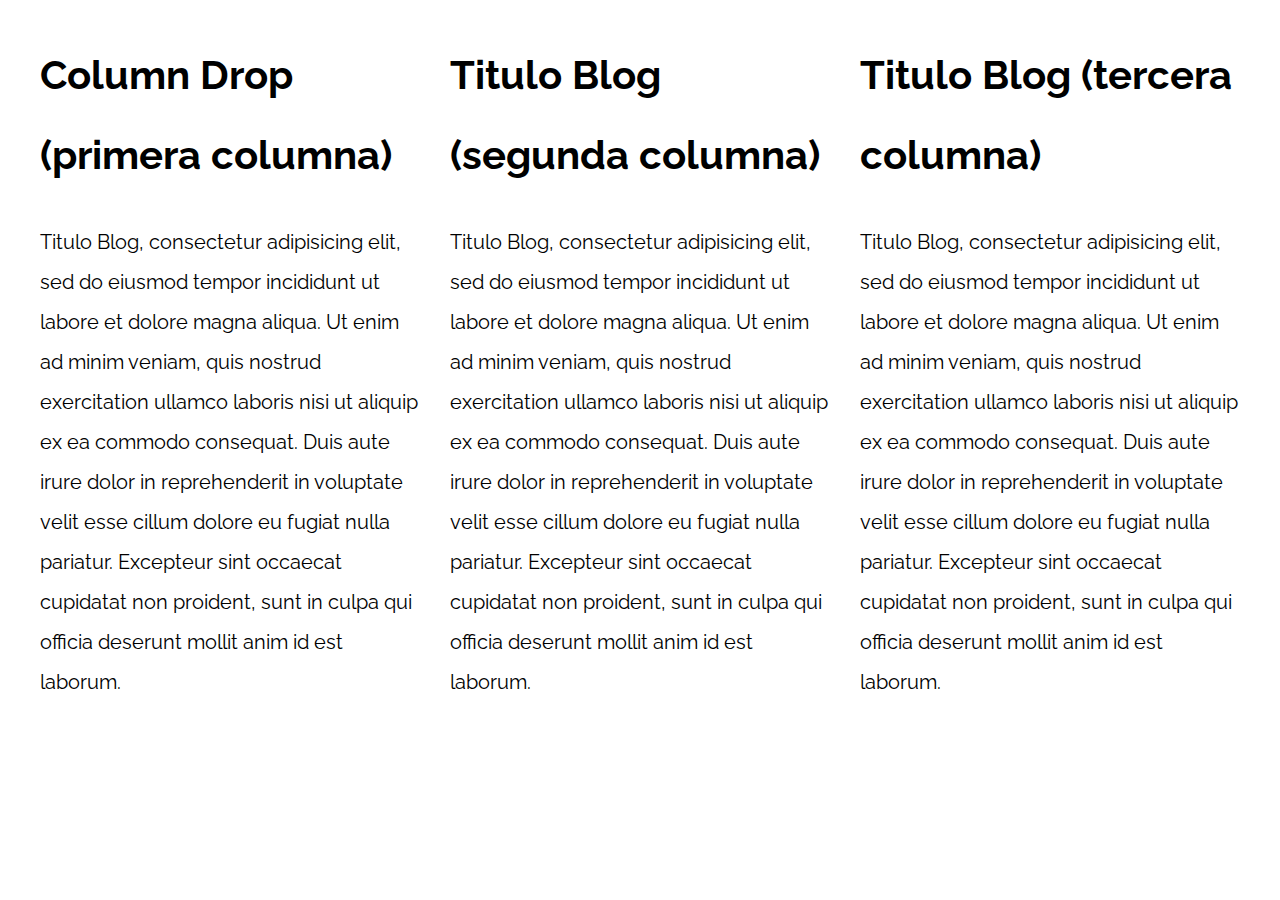
<file: PatronesRWD/PatronesRWD/08-column_drop_flexbox/index.html>
<!DOCTYPE html>
<html>

<head>
    <meta charset="utf-8">
    <title>Patrones Responsive Web Design</title>
    <link rel="stylesheet" href="https://necolas.github.io/normalize.css/8.0.1/normalize.css">
    <link href="https://fonts.googleapis.com/css?family=Raleway:400,700,900" rel="stylesheet">
    <link rel="stylesheet" href="css/styles.css">
    <meta name="viewport" content="width=device-width, initial-scale=1">
</head>

<body>

    <div class="contenedor column-drop-flex">
        <main class="contenido-principal">
            <h1>Column Drop (primera columna)</h1>
            <p>
                Titulo Blog, consectetur adipisicing elit, sed do eiusmod tempor incididunt ut labore et dolore magna aliqua. Ut enim ad minim veniam, quis nostrud exercitation ullamco laboris nisi ut aliquip ex ea commodo consequat. Duis aute irure dolor in reprehenderit
                in voluptate velit esse cillum dolore eu fugiat nulla pariatur. Excepteur sint occaecat cupidatat non proident, sunt in culpa qui officia deserunt mollit anim id est laborum.
            </p>
        </main>

        <aside class="primera">
            <h1>Titulo Blog (segunda columna)</h1>
            <p>
                Titulo Blog, consectetur adipisicing elit, sed do eiusmod tempor incididunt ut labore et dolore magna aliqua. Ut enim ad minim veniam, quis nostrud exercitation ullamco laboris nisi ut aliquip ex ea commodo consequat. Duis aute irure dolor in reprehenderit
                in voluptate velit esse cillum dolore eu fugiat nulla pariatur. Excepteur sint occaecat cupidatat non proident, sunt in culpa qui officia deserunt mollit anim id est laborum.
            </p>
        </aside>

        <aside class="segunda">
            <h1>Titulo Blog (tercera columna)</h1>
            <p>
                Titulo Blog, consectetur adipisicing elit, sed do eiusmod tempor incididunt ut labore et dolore magna aliqua. Ut enim ad minim veniam, quis nostrud exercitation ullamco laboris nisi ut aliquip ex ea commodo consequat. Duis aute irure dolor in reprehenderit
                in voluptate velit esse cillum dolore eu fugiat nulla pariatur. Excepteur sint occaecat cupidatat non proident, sunt in culpa qui officia deserunt mollit anim id est laborum.
            </p>
        </aside>
    </div>

</body>

</html>
</file>
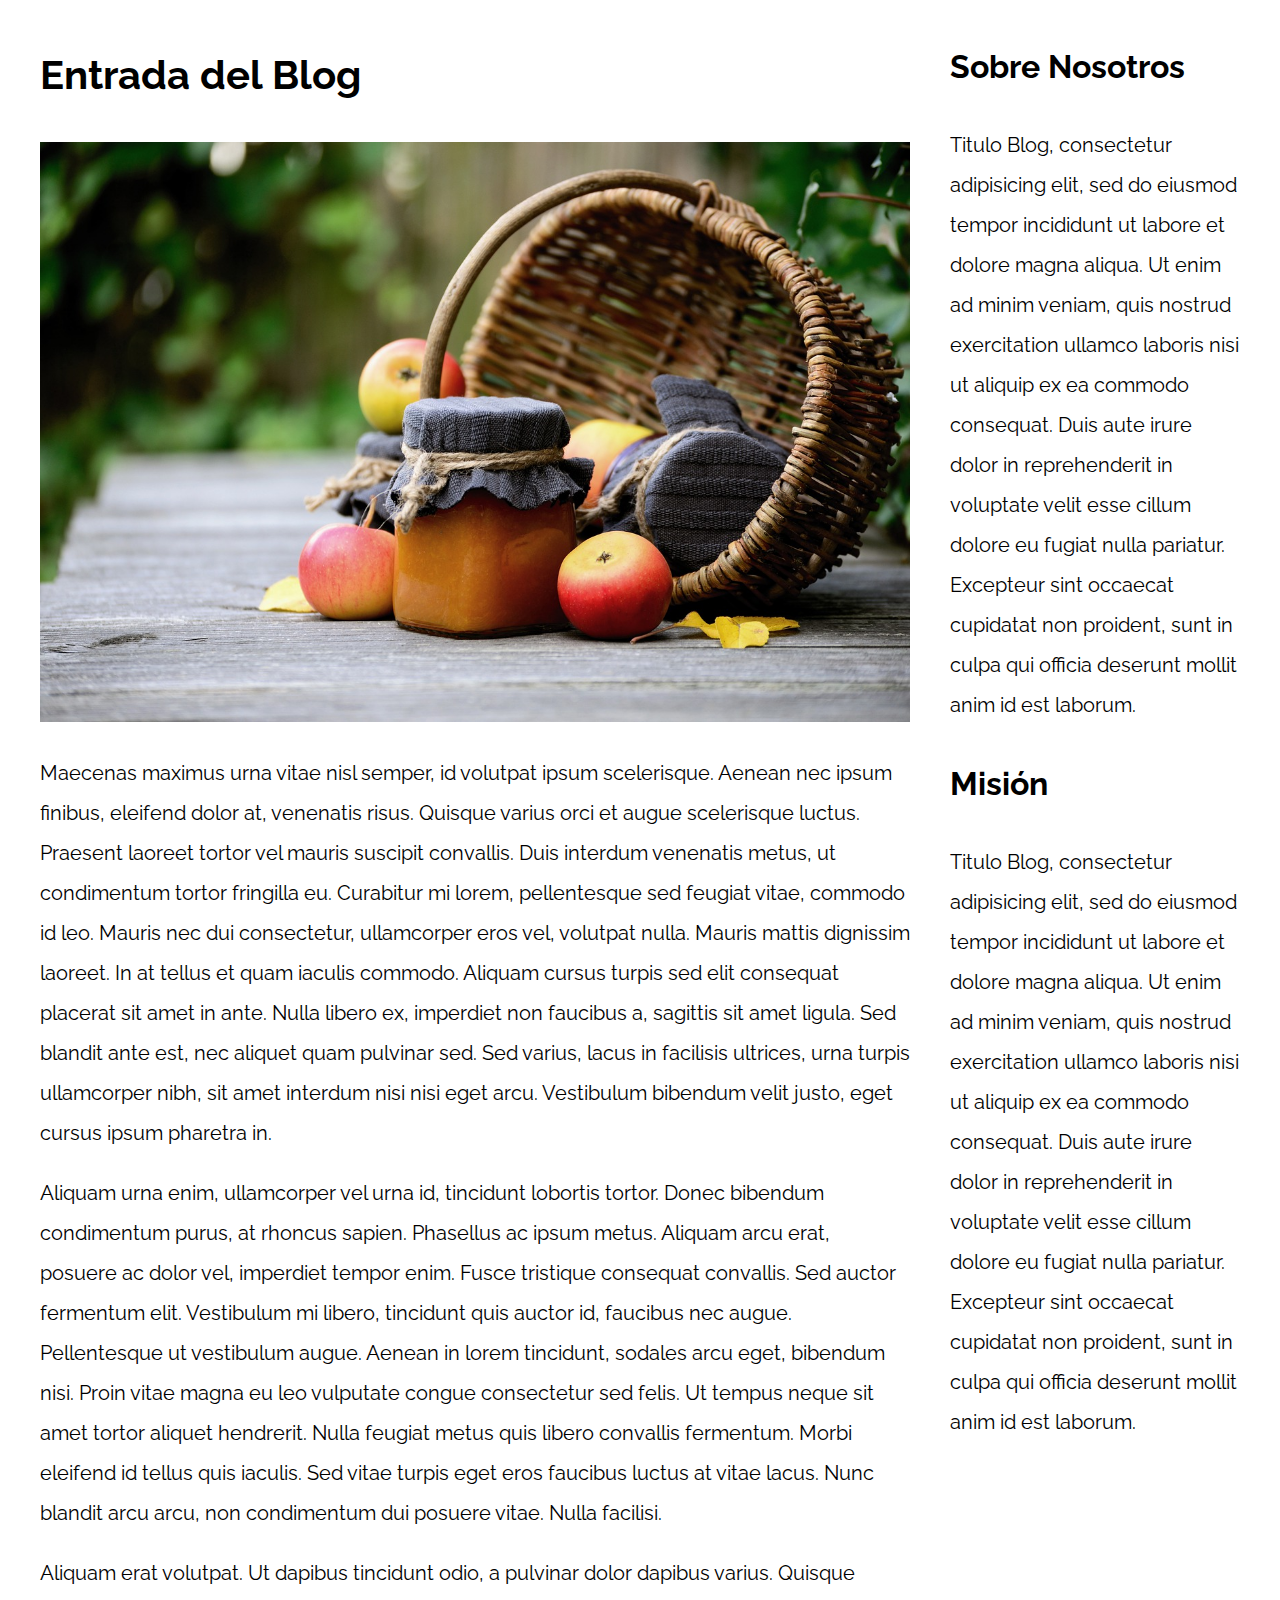
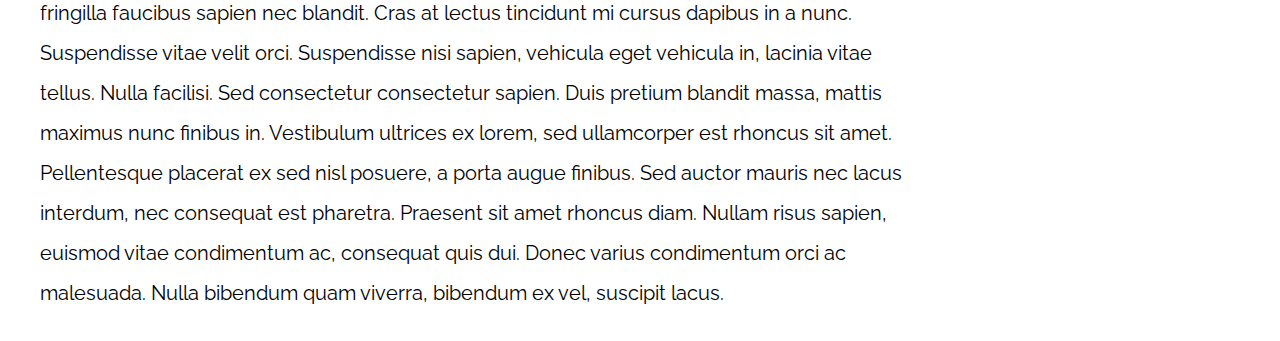
<file: PatronesRWD/PatronesRWD/09-con_sidebar_css_grid/index.html>
<!DOCTYPE html>
<html>

<head>
    <meta charset="utf-8">
    <title>Patrones Responsive Web Design</title>
    <link rel="stylesheet" href="https://necolas.github.io/normalize.css/8.0.1/normalize.css">
    <link href="https://fonts.googleapis.com/css?family=Raleway:400,700,900" rel="stylesheet">
    <link rel="stylesheet" href="css/styles.css">
    <meta name="viewport" content="width=device-width, initial-scale=1">
</head>

<body>

    <div class="contenedor con-sidebar">
        <article>
            <h1>Entrada del Blog</h1>
            <img src="img/imagen1.jpg">

            <p>Maecenas maximus urna vitae nisl semper, id volutpat ipsum scelerisque. Aenean nec ipsum finibus, eleifend dolor at, venenatis risus. Quisque varius orci et augue scelerisque luctus. Praesent laoreet tortor vel mauris suscipit convallis. Duis
                interdum venenatis metus, ut condimentum tortor fringilla eu. Curabitur mi lorem, pellentesque sed feugiat vitae, commodo id leo. Mauris nec dui consectetur, ullamcorper eros vel, volutpat nulla. Mauris mattis dignissim laoreet. In at
                tellus et quam iaculis commodo. Aliquam cursus turpis sed elit consequat placerat sit amet in ante. Nulla libero ex, imperdiet non faucibus a, sagittis sit amet ligula. Sed blandit ante est, nec aliquet quam pulvinar sed. Sed varius, lacus
                in facilisis ultrices, urna turpis ullamcorper nibh, sit amet interdum nisi nisi eget arcu. Vestibulum bibendum velit justo, eget cursus ipsum pharetra in.</p>

            <p>Aliquam urna enim, ullamcorper vel urna id, tincidunt lobortis tortor. Donec bibendum condimentum purus, at rhoncus sapien. Phasellus ac ipsum metus. Aliquam arcu erat, posuere ac dolor vel, imperdiet tempor enim. Fusce tristique consequat
                convallis. Sed auctor fermentum elit. Vestibulum mi libero, tincidunt quis auctor id, faucibus nec augue. Pellentesque ut vestibulum augue. Aenean in lorem tincidunt, sodales arcu eget, bibendum nisi. Proin vitae magna eu leo vulputate
                congue consectetur sed felis. Ut tempus neque sit amet tortor aliquet hendrerit. Nulla feugiat metus quis libero convallis fermentum. Morbi eleifend id tellus quis iaculis. Sed vitae turpis eget eros faucibus luctus at vitae lacus. Nunc
                blandit arcu arcu, non condimentum dui posuere vitae. Nulla facilisi.</p>

            <p>Aliquam erat volutpat. Ut dapibus tincidunt odio, a pulvinar dolor dapibus varius. Quisque fringilla faucibus sapien nec blandit. Cras at lectus tincidunt mi cursus dapibus in a nunc. Suspendisse vitae velit orci. Suspendisse nisi sapien,
                vehicula eget vehicula in, lacinia vitae tellus. Nulla facilisi. Sed consectetur consectetur sapien. Duis pretium blandit massa, mattis maximus nunc finibus in. Vestibulum ultrices ex lorem, sed ullamcorper est rhoncus sit amet. Pellentesque
                placerat ex sed nisl posuere, a porta augue finibus. Sed auctor mauris nec lacus interdum, nec consequat est pharetra. Praesent sit amet rhoncus diam. Nullam risus sapien, euismod vitae condimentum ac, consequat quis dui. Donec varius
                condimentum orci ac malesuada. Nulla bibendum quam viverra, bibendum ex vel, suscipit lacus.</p>
        </article>
        <aside>
            <h2>Sobre Nosotros</h2>
            <p>Titulo Blog, consectetur adipisicing elit, sed do eiusmod tempor incididunt ut labore et dolore magna aliqua. Ut enim ad minim veniam, quis nostrud exercitation ullamco laboris nisi ut aliquip ex ea commodo consequat. Duis aute irure dolor
                in reprehenderit in voluptate velit esse cillum dolore eu fugiat nulla pariatur. Excepteur sint occaecat cupidatat non proident, sunt in culpa qui officia deserunt mollit anim id est laborum.</p>


            <h2>Misión</h2>
            <p>Titulo Blog, consectetur adipisicing elit, sed do eiusmod tempor incididunt ut labore et dolore magna aliqua. Ut enim ad minim veniam, quis nostrud exercitation ullamco laboris nisi ut aliquip ex ea commodo consequat. Duis aute irure dolor
                in reprehenderit in voluptate velit esse cillum dolore eu fugiat nulla pariatur. Excepteur sint occaecat cupidatat non proident, sunt in culpa qui officia deserunt mollit anim id est laborum.</p>
        </aside>
    </div>

</body>

</html>
</file>
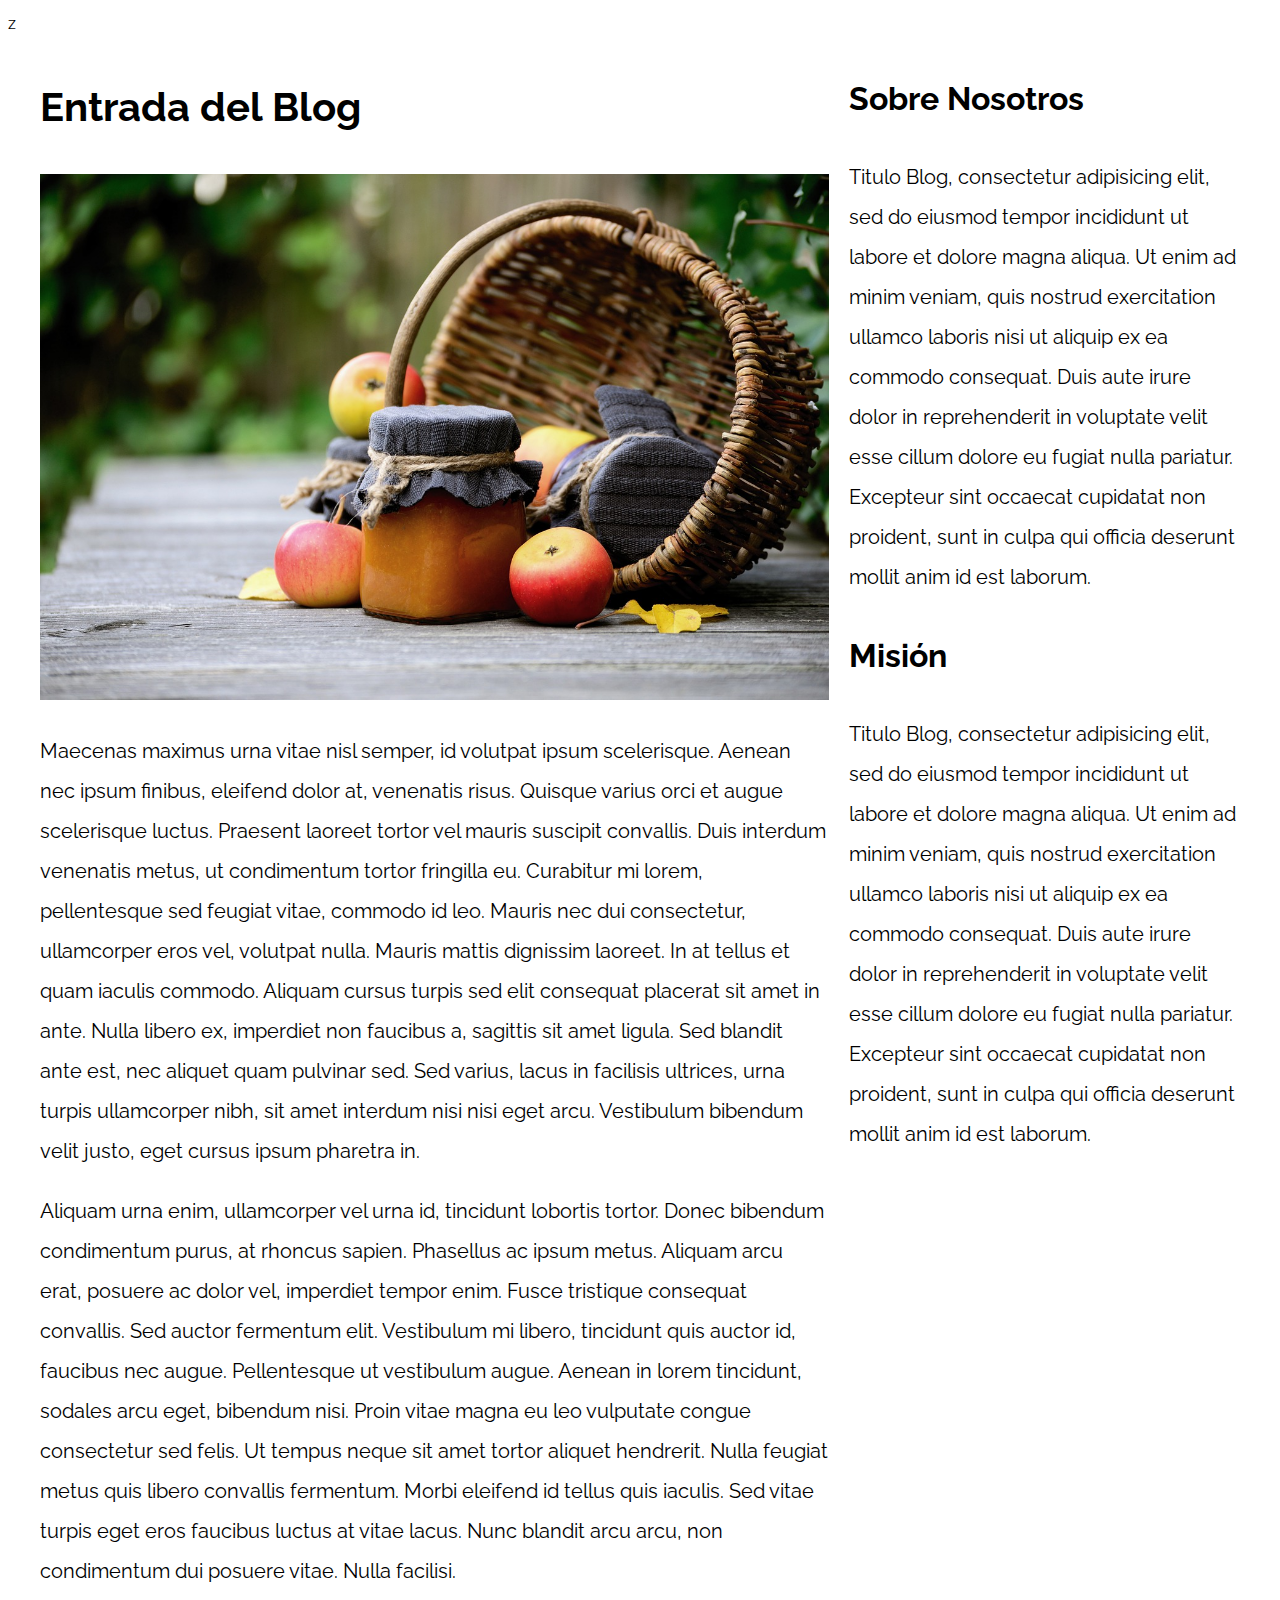
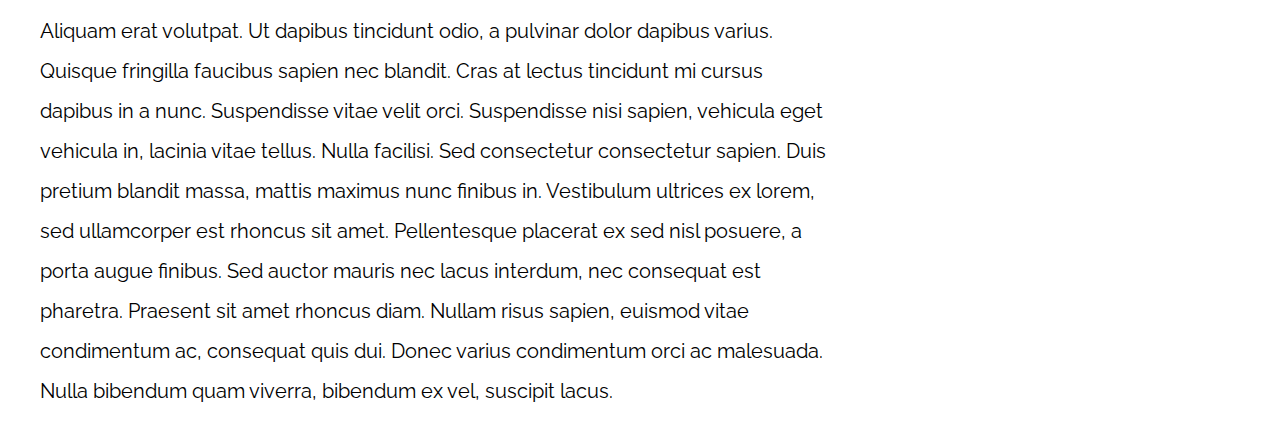
<file: PatronesRWD/PatronesRWD/10-con_sidebar_flexbox/index.html>
<!DOCTYPE html>
<html>

<head>
    <meta charset="utf-8">
    <title>Patrones Responsive Web Design</title>
    <link rel="stylesheet" href="https://necolas.github.io/normalize.css/8.0.1/normalize.css">
    <link href="https://fonts.googleapis.com/css?family=Raleway:400,700,900" rel="stylesheet">
    <link rel="stylesheet" href="css/styles.css">
    <meta name="viewport" content="width=device-width, initial-scale=1">
</head>

<body>
z   
    <div class="contenedor con-sidebar">
        <article>
            <h1>Entrada del Blog</h1>
            <img src="img/imagen1.jpg">

            <p>Maecenas maximus urna vitae nisl semper, id volutpat ipsum scelerisque. Aenean nec ipsum finibus, eleifend dolor at, venenatis risus. Quisque varius orci et augue scelerisque luctus. Praesent laoreet tortor vel mauris suscipit convallis. Duis
                interdum venenatis metus, ut condimentum tortor fringilla eu. Curabitur mi lorem, pellentesque sed feugiat vitae, commodo id leo. Mauris nec dui consectetur, ullamcorper eros vel, volutpat nulla. Mauris mattis dignissim laoreet. In at
                tellus et quam iaculis commodo. Aliquam cursus turpis sed elit consequat placerat sit amet in ante. Nulla libero ex, imperdiet non faucibus a, sagittis sit amet ligula. Sed blandit ante est, nec aliquet quam pulvinar sed. Sed varius, lacus
                in facilisis ultrices, urna turpis ullamcorper nibh, sit amet interdum nisi nisi eget arcu. Vestibulum bibendum velit justo, eget cursus ipsum pharetra in.</p>

            <p>Aliquam urna enim, ullamcorper vel urna id, tincidunt lobortis tortor. Donec bibendum condimentum purus, at rhoncus sapien. Phasellus ac ipsum metus. Aliquam arcu erat, posuere ac dolor vel, imperdiet tempor enim. Fusce tristique consequat
                convallis. Sed auctor fermentum elit. Vestibulum mi libero, tincidunt quis auctor id, faucibus nec augue. Pellentesque ut vestibulum augue. Aenean in lorem tincidunt, sodales arcu eget, bibendum nisi. Proin vitae magna eu leo vulputate
                congue consectetur sed felis. Ut tempus neque sit amet tortor aliquet hendrerit. Nulla feugiat metus quis libero convallis fermentum. Morbi eleifend id tellus quis iaculis. Sed vitae turpis eget eros faucibus luctus at vitae lacus. Nunc
                blandit arcu arcu, non condimentum dui posuere vitae. Nulla facilisi.</p>

            <p>Aliquam erat volutpat. Ut dapibus tincidunt odio, a pulvinar dolor dapibus varius. Quisque fringilla faucibus sapien nec blandit. Cras at lectus tincidunt mi cursus dapibus in a nunc. Suspendisse vitae velit orci. Suspendisse nisi sapien,
                vehicula eget vehicula in, lacinia vitae tellus. Nulla facilisi. Sed consectetur consectetur sapien. Duis pretium blandit massa, mattis maximus nunc finibus in. Vestibulum ultrices ex lorem, sed ullamcorper est rhoncus sit amet. Pellentesque
                placerat ex sed nisl posuere, a porta augue finibus. Sed auctor mauris nec lacus interdum, nec consequat est pharetra. Praesent sit amet rhoncus diam. Nullam risus sapien, euismod vitae condimentum ac, consequat quis dui. Donec varius
                condimentum orci ac malesuada. Nulla bibendum quam viverra, bibendum ex vel, suscipit lacus.</p>
        </article>
        <aside>
            <h2>Sobre Nosotros</h2>
            <p>Titulo Blog, consectetur adipisicing elit, sed do eiusmod tempor incididunt ut labore et dolore magna aliqua. Ut enim ad minim veniam, quis nostrud exercitation ullamco laboris nisi ut aliquip ex ea commodo consequat. Duis aute irure dolor
                in reprehenderit in voluptate velit esse cillum dolore eu fugiat nulla pariatur. Excepteur sint occaecat cupidatat non proident, sunt in culpa qui officia deserunt mollit anim id est laborum.</p>


            <h2>Misión</h2>
            <p>Titulo Blog, consectetur adipisicing elit, sed do eiusmod tempor incididunt ut labore et dolore magna aliqua. Ut enim ad minim veniam, quis nostrud exercitation ullamco laboris nisi ut aliquip ex ea commodo consequat. Duis aute irure dolor
                in reprehenderit in voluptate velit esse cillum dolore eu fugiat nulla pariatur. Excepteur sint occaecat cupidatat non proident, sunt in culpa qui officia deserunt mollit anim id est laborum.</p>
        </aside>
    </div>

</body>

</html>
</file>
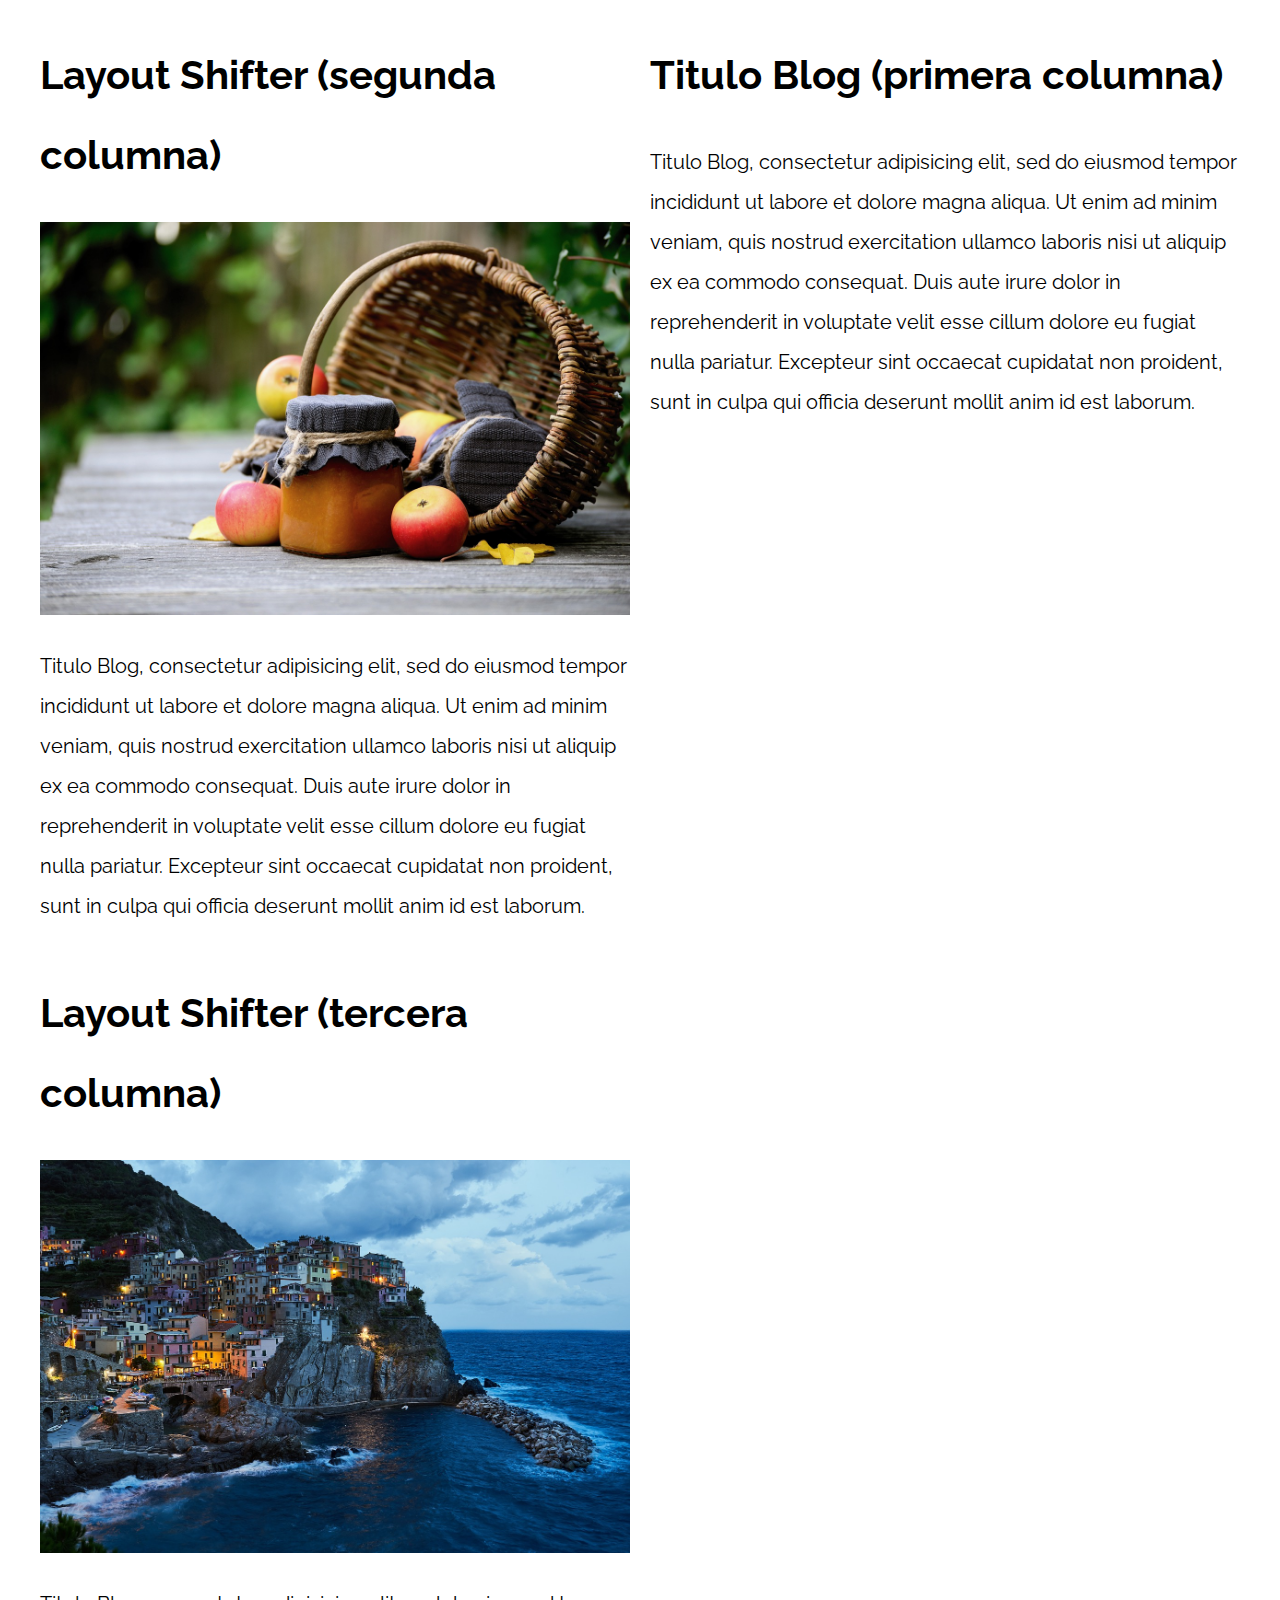
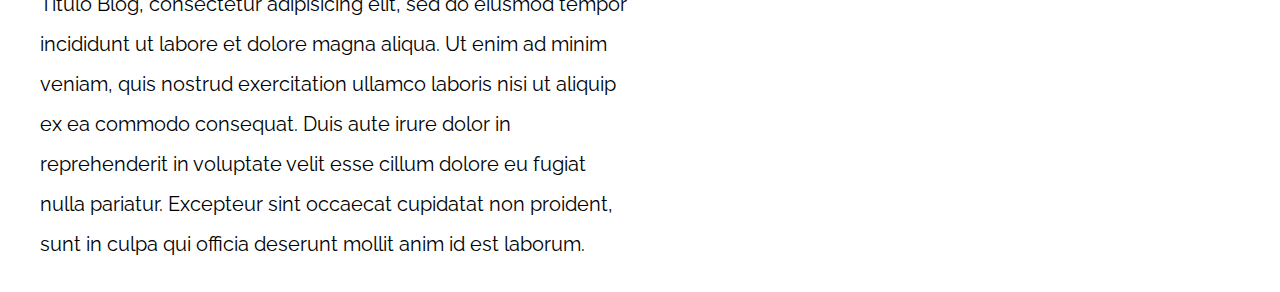
<file: PatronesRWD/PatronesRWD/11-layout_shifter_css_grid/index.html>
<!DOCTYPE html>
<html>

<head>
    <meta charset="utf-8">
    <title>Patrones Responsive Web Design</title>
    <link rel="stylesheet" href="https://necolas.github.io/normalize.css/8.0.1/normalize.css">
    <link href="https://fonts.googleapis.com/css?family=Raleway:400,700,900" rel="stylesheet">
    <link rel="stylesheet" href="css/styles.css">
    <meta name="viewport" content="width=device-width, initial-scale=1">
</head>

<body>

    <div class="contenedor layout-shifter">
        <aside class="sidebar">
            <h1>Titulo Blog (primera columna)</h1>
            <p>
                Titulo Blog, consectetur adipisicing elit, sed do eiusmod tempor incididunt ut labore et dolore magna aliqua. Ut enim ad minim veniam, quis nostrud exercitation ullamco laboris nisi ut aliquip ex ea commodo consequat. Duis aute irure dolor in reprehenderit
                in voluptate velit esse cillum dolore eu fugiat nulla pariatur. Excepteur sint occaecat cupidatat non proident, sunt in culpa qui officia deserunt mollit anim id est laborum.
            </p>
        </aside>

        <main class="contenido-principal">
            <article class="entrada-blog">
                <h1>Layout Shifter (segunda columna)</h1>
                <img src="img/imagen1.jpg">
                <p>
                    Titulo Blog, consectetur adipisicing elit, sed do eiusmod tempor incididunt ut labore et dolore magna aliqua. Ut enim ad minim veniam, quis nostrud exercitation ullamco laboris nisi ut aliquip ex ea commodo consequat. Duis aute irure dolor in reprehenderit
                    in voluptate velit esse cillum dolore eu fugiat nulla pariatur. Excepteur sint occaecat cupidatat non proident, sunt in culpa qui officia deserunt mollit anim id est laborum.
                </p>
            </article>

            <article class="entrada-blog">
                <h1>Layout Shifter (tercera columna)</h1>
                <img src="img/imagen2.jpg">
                <p>
                    Titulo Blog, consectetur adipisicing elit, sed do eiusmod tempor incididunt ut labore et dolore magna aliqua. Ut enim ad minim veniam, quis nostrud exercitation ullamco laboris nisi ut aliquip ex ea commodo consequat. Duis aute irure dolor in reprehenderit
                    in voluptate velit esse cillum dolore eu fugiat nulla pariatur. Excepteur sint occaecat cupidatat non proident, sunt in culpa qui officia deserunt mollit anim id est laborum.
                </p>
            </article>
        </main>
    </div>

</body>

</html>
</file>
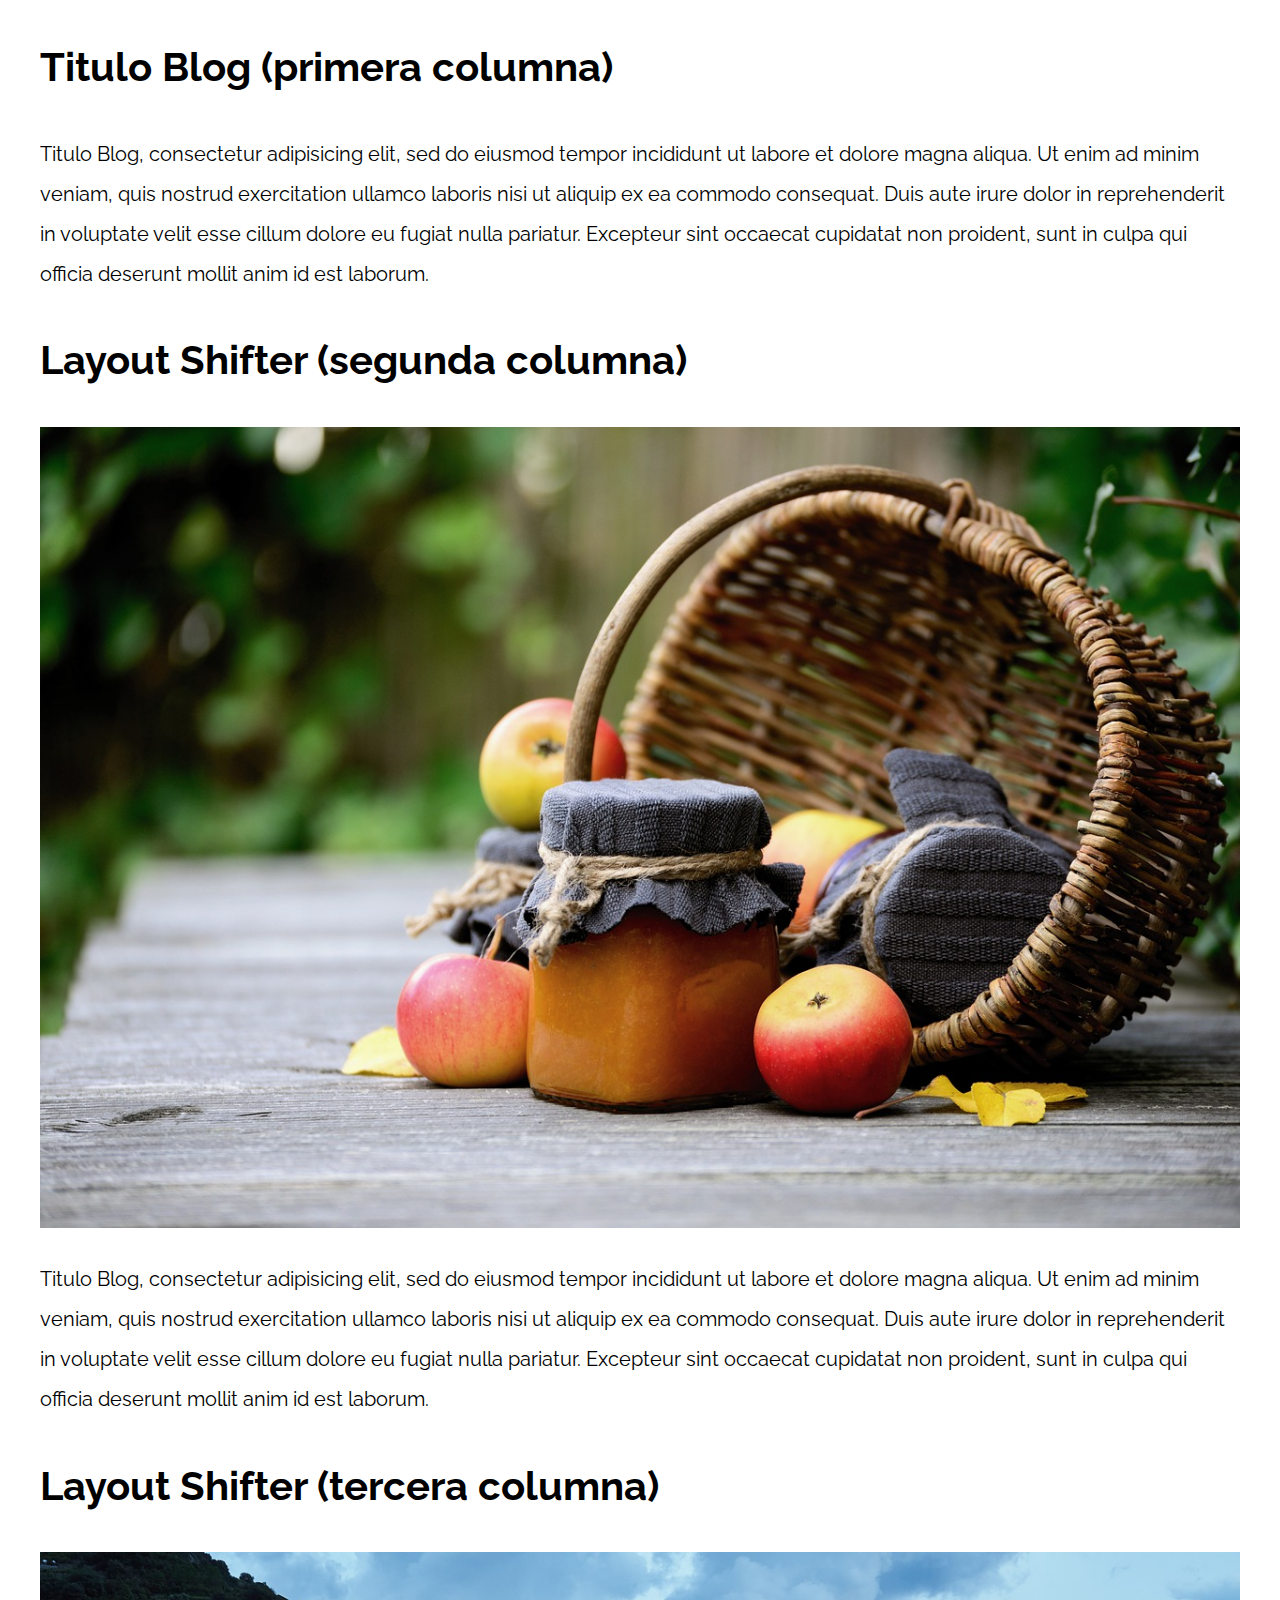
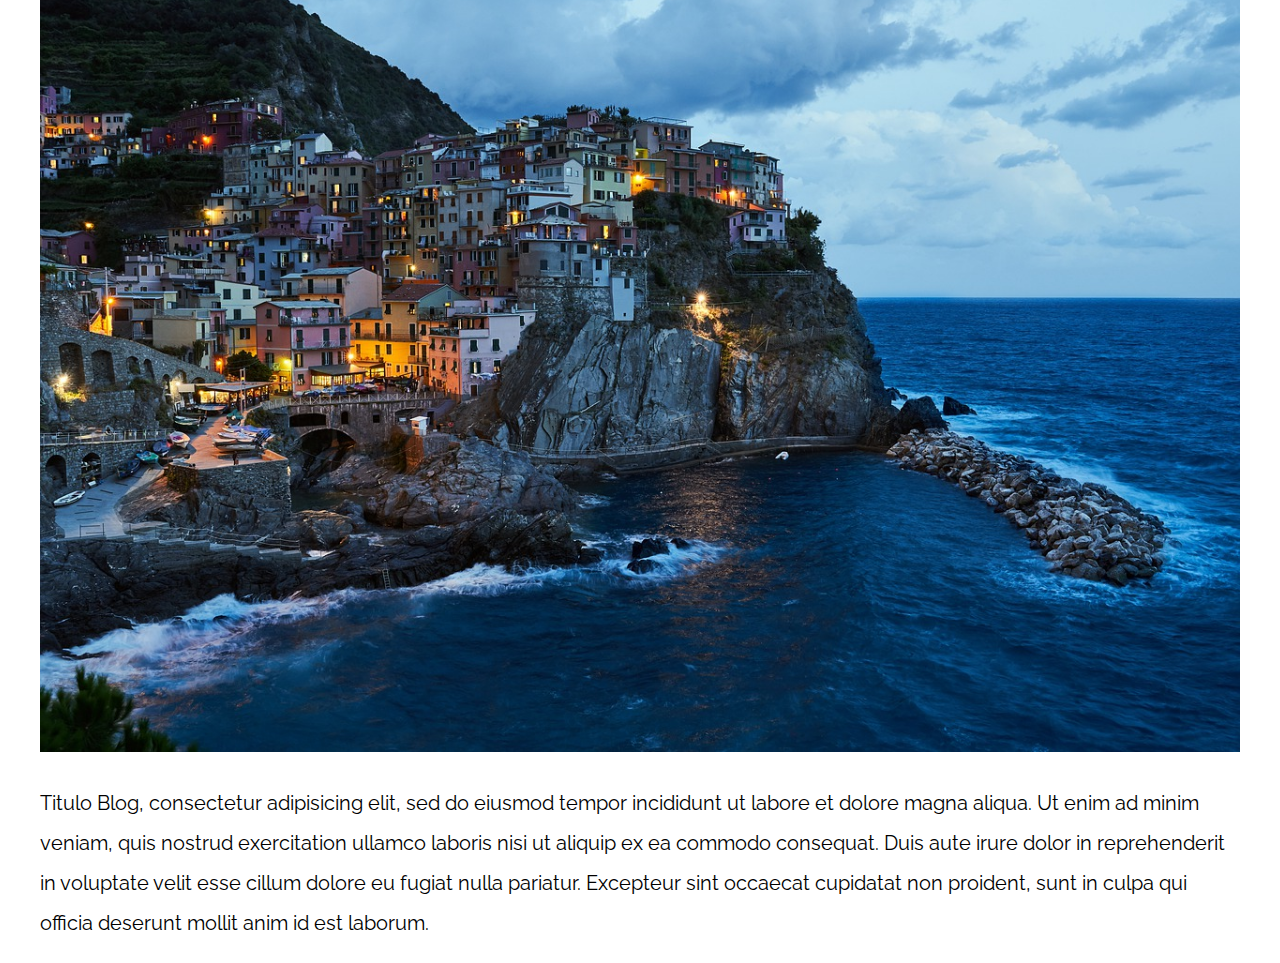
<file: PatronesRWD/PatronesRWD/12-layout_shifter_flexbox/index.html>
<!DOCTYPE html>
<html>

<head>
    <meta charset="utf-8">
    <title>Patrones Responsive Web Design</title>
    <link rel="stylesheet" href="https://necolas.github.io/normalize.css/8.0.1/normalize.css">
    <link href="https://fonts.googleapis.com/css?family=Raleway:400,700,900" rel="stylesheet">
    <link rel="stylesheet" href="css/styles.css">
    <meta name="viewport" content="width=device-width, initial-scale=1">
</head>

<body>

    <div class="contenedor">
        <aside>
            <h1>Titulo Blog (primera columna)</h1>
            <p>
                Titulo Blog, consectetur adipisicing elit, sed do eiusmod tempor incididunt ut labore et dolore magna aliqua. Ut enim ad minim veniam, quis nostrud exercitation ullamco laboris nisi ut aliquip ex ea commodo consequat. Duis aute irure dolor in reprehenderit
                in voluptate velit esse cillum dolore eu fugiat nulla pariatur. Excepteur sint occaecat cupidatat non proident, sunt in culpa qui officia deserunt mollit anim id est laborum.
            </p>
        </aside>

        <main>
            <article class="entrada-blog">
                <h1>Layout Shifter (segunda columna)</h1>
                <img src="img/imagen1.jpg">
                <p>
                    Titulo Blog, consectetur adipisicing elit, sed do eiusmod tempor incididunt ut labore et dolore magna aliqua. Ut enim ad minim veniam, quis nostrud exercitation ullamco laboris nisi ut aliquip ex ea commodo consequat. Duis aute irure dolor in reprehenderit
                    in voluptate velit esse cillum dolore eu fugiat nulla pariatur. Excepteur sint occaecat cupidatat non proident, sunt in culpa qui officia deserunt mollit anim id est laborum.
                </p>
            </article>

            <article class="entrada-blog">
                <h1>Layout Shifter (tercera columna)</h1>
                <img src="img/imagen2.jpg">
                <p>
                    Titulo Blog, consectetur adipisicing elit, sed do eiusmod tempor incididunt ut labore et dolore magna aliqua. Ut enim ad minim veniam, quis nostrud exercitation ullamco laboris nisi ut aliquip ex ea commodo consequat. Duis aute irure dolor in reprehenderit
                    in voluptate velit esse cillum dolore eu fugiat nulla pariatur. Excepteur sint occaecat cupidatat non proident, sunt in culpa qui officia deserunt mollit anim id est laborum.
                </p>
            </article>
        </main>
    </div>

</body>

</html>
</file>
<file: Primera/css/style.css>
:root {
    --blanco: #FFFFFF;
    --oscuro: #212121;
    --primario: #FFC107;
    --secundario: #0097A7;
    --gris: #757575;
    --grisClaro: #DFE9F3;
}
html {
    font-size: 62.5%;
    box-sizing: border-box;
    scroll-snap-type: y mandatory;
}
.servicios, .navegacion-principal, .formulario{
    scroll-snap-align: center;
    scroll-snap-stop: always;
}
*,*:before, *:after{
    box-sizing: inherit;
}
body{
    font-size: 16px; /*1 rem = 10px*/
    font-family: 'Krub', sans-serif;
    background-image: linear-gradient(to top, var(--grisClaro) 0%, var(--blanco) 100%);
}
h1{
    font-size: 3.8rem;
}
h2{
    font-size: 2.8rem;
}
h3{ 
    font-size: 1.8rem;
}
h1,h2,h3{
    text-align: center;
}
span {
    font-size: 20px;
}
.contenedor{
    max-width: 120rem;
    margin: 0 auto; 
}
.boton{
    background-color: var(--secundario);
    color: var(--blanco);
    padding: 1rem 3rem;
    margin-top: 1rem;
    font-size: 2rem;
    text-decoration: none;
    text-transform: uppercase;
    font-weight: bold;
    border-radius: .5rem;
    width: 90%;
    text-align: center;
    border: none;
}
.boton:hover{
    cursor: pointer;
}
.sombra{
    -webkit-box-shadow: 0px 5px 15px 0px rgba(105,105,105,0.53);
    -moz-box-shadow: 0px 5px 15px 0px rgba(105,105,105,0.53);
    box-shadow: 0px 5px 15px 0px rgba(105,105,105,0.53);
    background-color: var(--blanco);
    padding: 2rem;
    border-radius: 1rem;
}
@media (min-width:768px){
    .boton{
        width: auto;
    }
}

/*Utilidades*/
.w-sm-100{
    width: 100%;
}
@media(min-width: 768px){
    .w-sm-100{
        width: auto;
    }   
}
.flex{
    display: flex;
}
.alinear-derecha{
    justify-content: flex-end;
}
.nav-bg{
    background-color: var(--secundario);
}
.navegacion-principal{
    display: flex;
    flex-direction: column;
    align-items: center;
}
.navegacion-principal a {
    color: var(--blanco);
    text-decoration: none;
    font-size: 2rem;
    font-weight: bolder;
}
.navegacion-principal a:hover{
    background-color: var(--primario);
    color: var(--oscuro);
}

@media (min-width: 768px){
    .navegacion-principal{
        flex-direction: row;
        justify-content: space-between;
    }
}

.hero{
    background-image: url(../img/hero.jpg);
    background-repeat: no-repeat;
    background-size: cover;
    height: 450px;
    position: relative;
    margin-bottom: 2rem;
}
.contenido-hero{
    position: absolute;
    background-color: rgba(0, 0, 0, 0.5);
    width: 100%;
    height: 100%;

    display: flex;
    flex-direction: column;
    align-items: center;
    justify-content: center;
}
.contenido-hero h2, .contenido-hero p{
    color: var(--blanco);
}

/* servicios */
@media (min-width: 768px){
    .servicios{
        display: grid;
        grid-template-columns: repeat(3, 1fr);
        column-gap: 1rem;
    }
}

.servicio {
    display: flex;
    flex-direction: column;
    align-items: center;
}
.servicio h3{
    color: var(--secundario);
    font-weight: normal;
}
.servicio p{
    line-height: 2;
    text-align: center;
}
.servicio .iconos{
    height: 15rem;
    width: 15rem;
    background-color: var(--primario);
    border-radius: 50%;
    display: flex;
    justify-content: space-evenly;
    align-items: center;
}

/*modificamos el Contacto (formulario)*/

.formulario{
    background-color: var(--gris);
    width: min(60rem,100%);
    margin: 0 auto;
    padding: 2rem;
    border-radius: 1rem;
}
.formulario fieldset{
    border: none;
}
.formulario legend{
    text-align: center;
    text-transform: uppercase;
    font-size: 1.8rem;
    font-weight: 700;
    margin-bottom: 2rem;
    color: var(--primario);
}
@media(min-width:768px){
    .contenedor-campos{
        display: grid;
        grid-template-columns: repeat(2,1fr);
        grid-template-rows: auto auto 20rem;
        column-gap: 1rem;
    }
    .campo:nth-child(3),
    .campo:nth-child(4){
        grid-column: 1 / 3;
    }
}
.campo{
    margin-bottom: 1rem;
}
.campo label{
    color: var(--blanco);
    font-weight: bold;
    margin-bottom: .5rem;
    display: block;
}
.input-text{
    width: 100%;
    border: none;
    border-radius: 0.5rem;
    padding: 1.5rem;
}
/*estilo al footer*/
.footer{
    text-align: center;
}
</file>
<file: Segunda/css/style.css>
:root{
    --primario: #9c27b0;
    --primarioOscuro: #89119D;
    --secundario:#FFCE00;
    --secundarioOscuro: rgb(233, 287,2);
    --blanco: #FFF;
    --negro: #000;

    --fuentePrincipal: 'Staatliches', cursive;
}

html {
    font-size: 62.5%;
    box-sizing: border-box;
    scroll-snap-type: y mandatory;
}

*,*:before, *:after{
    box-sizing: inherit;
}

/*Globales*/

body{
    background-color: var(--primario);
    font-size: 1.6rem;
    line-height: 1.5;
}
p{
    font-size: 1.8rem;
    font-family: Arial, Helvetica, sans-serif;
    color: var(--blanco);
}
a{
    text-decoration: none;
}
img{
    width: 100%;
}
.contenedor{
    max-width: 120rem;
    margin: 0 auto;
}
h1, h2, h3 {
    text-align: center;
    color: var(--secundario);
    font-family: var(--fuentePrincipal);
}
h1{
    font-size: 4rem;
}
h2{
    font-size: 3.2rem;
}
h3{
    font-size: 2.4rem;
}
/*Footer*/
.footer{
    background-color: var(--primarioOscuro);
    display: flex;
    justify-content: center;
    padding: 1rem 0;
    margin-top: 2rem;
}
.footer__texto{
    font-family: var(--fuentePrincipal);
    font-size: 2.2rem;
    text-transform: uppercase;
}
/*Header*/
.header{
    display: flex;
    justify-content: center;
}
.header__logo{
    margin: 3rem 0;
}
/*Navegación*/
.navegacion{
    display: flex;
    justify-content: center;
    background-color: var(--primarioOscuro);
    padding: 1rem 0;
    gap: 2rem;
}
.navegacion__enlace{
    font-family: var(--fuentePrincipal);
    color: var(--blanco);
    font-size: 3rem;
}
.navegacion__enlace:hover,
.navegacion__enlace--activo{
   color: var(--secundario); 
}

/*grid*/

.grid{
    display: grid;
    grid-template-columns: repeat(2, 1fr);
    gap: 2rem;
}

@media (min-width:768px){
    .grid{
        display: grid;
        grid-template-columns: repeat(3, 1fr);
    }    
}

/*Producto*/
.producto{
    background-color: var(--primarioOscuro);
    padding: 1rem;
}
.producto__nombre{
    font-size:4rem;
}
.producto__precio{
    font-size: 2.8rem;
    color: var(--secundario);
}
.producto__nombre,
.producto__precio{
    font-family: var(--fuentePrincipal);
    margin: 1rem 0;
    text-align: center;
}

.grafico{
    min-height: 30rem;
    background-repeat: no-repeat;
    background-size: cover;
    grid-column: 1/3;
}
.grafico--camisas{
    grid-row: 2/3;
    background-image: url(../img/grafico1.jpg);
}
.grafico--node{
    grid-row: 8/9;
    background-image: url(../img/grafico2.jpg);
}

@media (min-width:768px){
    .grafico--node{
        grid-row: 5/6;
        grid-column: 2/4;
    }   
}

/*Nosotros*/
.nosotros{
    display: grid;
    grid-template-rows: repeat(2, auto);
}
@media (min-width:768px){
    .nosotros{
        grid-template-columns: repeat(2, 1fr);
        column-gap: 2rem;
    }   
}
.nosotros__imagen{
    grid-row: 1/2; 
}
@media(min-width:768px){
    .nosotros__imagen{
        grid-column: 2/3;
    }
}


/*Bloques*/

.bloques{
    display: grid;
    grid-template-columns: repeat(2, 1fr);
    gap: 2rem;
}
@media(min-width: 768px){
    .bloques{
        grid-template-columns: repeat(4, 1fr);
    }
}
.bloque {
    text-align: center;
}
.bloque__titulo{
    margin: 0;
}
.bloque__imagen{
    width: 100%;
}

/*Pagina del producto */

@media(min-width:768px){
    .camisa{
        display: grid;
        grid-template-columns: repeat(2, 1fr);
        column-gap: 2rem;
    }
}
.formulario{
    display: grid;
    grid-template-columns: repeat(2, 1fr);
    gap: 2rem;
}
.formulario__campo{
    border: 1rem solid var(--primarioOscuro);
    background-color: transparent;
    color: var(--blanco);
    font-size: 2rem;
    font-family: Arial, Helvetica, sans-serif;
    padding: 1rem;
    appearance: none;
}
.formulario__submit{
    background-color: var(--secundario);
    border: none;
    font-size: 2rem;
    font-family: var(--fuentePrincipal);
    padding: 2rem;
    transition: background-color .3s ease;
    grid-column: 1 / 3;
}
.formulario__submit:hover{
    cursor: pointer;
    background-color: var(--secundarioOscuro);
}
</file>
<file: PatronesRWD/PatronesRWD/01-2columnas_iguales_css_grid/css/styles.css>
html {
    box-sizing: border-box;
    font-size: 62.5%;
}

*,
*:before,
*:after {
    box-sizing: inherit;
}

body {
    font-family: 'Raleway', sans-serif;
    font-size: 1.6rem;
}

img {
    max-width: 100%;
}

h1 {
    font-size: 4rem;
}

.contenedor {
    max-width: 1200px;
    width: 95%;
    margin: 0 auto;
}

.entrada-blog a {
    display: inline-block;
    background-color: #2196F3;
    color: white;
    padding: 10px 20px;
    text-decoration: none;
    font-weight: bold;
    text-transform: uppercase;
}

/** CODIGO AQUI **/

/*display grid*/
@media(min-width:768px){
    .dos-columnas{
        display: grid;
        grid-template-columns: repeat(2,1fr);
        column-gap: 2rem;
    }
}
</file>
<file: PatronesRWD/PatronesRWD/02-2columnas_iguales_flexbox/css/styles.css>
html {
    box-sizing: border-box;
    font-size: 62.5%;
}

*,
*:before,
*:after {
    box-sizing: inherit;
}

body {
    font-family: 'Raleway', sans-serif;
    font-size: 1.6rem;
}

img {
    max-width: 100%;
}

h1 {
    font-size: 4rem;
}

.contenedor {
    max-width: 1200px;
    width: 95%;
    margin: 0 auto;
}

.entrada-blog a {
    display: inline-block;
    background-color: #2196F3;
    color: white;
    padding: 10px 20px;
    text-decoration: none;
    font-weight: bold;
    text-transform: uppercase;
}

/** CODIGO AQUI **/

@media(min-width:768px){
    .dos-columnas{
        display: flex;
        justify-content: space-between;
    }
    .entrada-blog{
        flex: 0 0 calc(50% - 1rem);
    }
}
</file>
<file: PatronesRWD/PatronesRWD/03-3columnas_iguales_css_grid/css/styles.css>
html {
    box-sizing: border-box;
    font-size: 62.5%;
}

*,
*:before,
*:after {
    box-sizing: inherit;
}

body {
    font-family: 'Raleway', sans-serif;
    font-size: 1.6rem;
}

img {
    max-width: 100%;
}

h1 {
    font-size: 4rem;
}

.contenedor {
    max-width: 1200px;
    width: 95%;
    margin: 0 auto;
}

.entrada-blog a {
    display: inline-block;
    background-color: #2196F3;
    color: white;
    padding: 10px 20px;
    text-decoration: none;
    font-weight: bold;
    text-transform: uppercase;
}

/** CODIGO AQUI **/
@media(min-width:768px){
    .tres-columnas{
        display: grid;
        grid-template-columns: repeat(3,1fr);
        column-gap: 2rem;
    }
}
</file>
<file: PatronesRWD/PatronesRWD/04-3columnas_iguales_flexbox/css/styles.css>
html {
    box-sizing: border-box;
    font-size: 62.5%;
}

*,
*:before,
*:after {
    box-sizing: inherit;
}

body {
    font-family: 'Raleway', sans-serif;
    font-size: 1.6rem;
}

img {
    max-width: 100%;
}

h1 {
    font-size: 4rem;
}

.contenedor {
    max-width: 1200px;
    width: 95%;
    margin: 0 auto;
}

.entrada-blog a {
    display: inline-block;
    background-color: #2196F3;
    color: white;
    padding: 10px 20px;
    text-decoration: none;
    font-weight: bold;
    text-transform: uppercase;
}

/** CODIGO AQUI **/

@media(min-width:768px){
    .tres-columnas{
        display: flex;
        justify-content: space-between;
    }
    .entrada-blog{
        flex: 0 0 calc(33.3% - 1rem)
    }
}
</file>
<file: PatronesRWD/PatronesRWD/05-3columnas_css_grid/css/styles.css>
html {
    box-sizing: border-box;
    font-size: 62.5%;
}

*,
*:before,
*:after {
    box-sizing: inherit;
}

body {
    font-family: 'Raleway', sans-serif;
    font-size: 1.6rem;
    line-height: 2;
}

img {
    max-width: 100%;
}

h1 {
    font-size: 4rem;
}

h2 {
    font-size: 3.2rem;
}

.contenedor {
    max-width: 1200px;
    width: 95%;
    margin: 0 auto;
}

p {
    font-size: 2rem;
}

.entrada-blog a {
    display: inline-block;
    background-color: #2196F3;
    color: white;
    padding: 10px 20px;
    text-decoration: none;
    font-weight: bold;
    text-transform: uppercase;
}


/** CODIGO AQUI **/
@media(min-width:768px){
    .contenedor-grid{
        display: grid;
        grid-template-areas: "izquierda contenido derecha";
        grid-template-columns: 20% 60% 20%;
        column-gap: 2rem;
        grid-auto-flow: column;
    }
    .contenido-principal{
        grid-area: contenido;
    }
    .side-bar{
        grid-area: izquierda;
    }
}
</file>
<file: PatronesRWD/PatronesRWD/06-3columnas_flexbox/css/styles.css>
html {
    box-sizing: border-box;
    font-size: 62.5%;
}

*,
*:before,
*:after {
    box-sizing: inherit;
}

body {
    font-family: 'Raleway', sans-serif;
    font-size: 1.6rem;
    line-height: 2;
}

img {
    max-width: 100%;
}

h1 {
    font-size: 4rem;
}

h2 {
    font-size: 3.2rem;
}

p {
    font-size: 2rem;
}

.contenedor {
    max-width: 1200px;
    width: 95%;
    margin: 0 auto;
}

.entrada-blog a {
    display: inline-block;
    background-color: #2196F3;
    color: white;
    padding: 10px 20px;
    text-decoration: none;
    font-weight: bold;
    text-transform: uppercase;
}

/** CODIGO AQUI **/

@media(min-width: 768px){
    .contenedor-flex{
        display: flex;
        justify-content: space-between;
    }
    .contenido-principal{
        flex: 0 0 calc(60% - 1rem);
    }
    .sidevar{
        flex: 0 0 calc(20% - 1rem);
    }
    .sidevar-1{
        order: -1;
    }
}
</file>
<file: PatronesRWD/PatronesRWD/07-column_drop_css_grid/css/styles.css>
html {
    box-sizing: border-box;
    font-size: 62.5%;
}

*,
*:before,
*:after {
    box-sizing: inherit;
}

body {
    font-family: 'Raleway', sans-serif;
    font-size: 1.6rem;
    line-height: 2;
}

img {
    max-width: 100%;
}

h1 {
    font-size: 4rem;
}

h2 {
    font-size: 3.2rem;
}

p {
    font-size: 2rem;
}

.contenedor {
    max-width: 1200px;
    width: 95%;
    margin: 0 auto;
}

.entrada-blog a {
    display: inline-block;
    background-color: #2196F3;
    color: white;
    padding: 10px 20px;
    text-decoration: none;
    font-weight: bold;
    text-transform: uppercase;
}



/** CODIGO AQUI **/

@media(min-width:480px){
    .column-drop-css{
        display: grid;
        grid-template-columns: repeat(2,1fr);
        gap: 2rem;
    }
    .segunda{
        grid-column: 1/3;
    }
}

@media(min-width:768px){
    .column-drop-css{
        display: grid;
        grid-template-columns: repeat(3,1fr);
        gap: 2rem;
    }
    .segunda{
        grid-column: 3/4;
    }
}
</file>
<file: PatronesRWD/PatronesRWD/08-column_drop_flexbox/css/styles.css>
html {
    box-sizing: border-box;
    font-size: 62.5%;
}

*,
*:before,
*:after {
    box-sizing: inherit;
}

body {
    font-family: 'Raleway', sans-serif;
    font-size: 1.6rem;
    line-height: 2;
}

img {
    max-width: 100%;
}

h1 {
    font-size: 4rem;
}

h2 {
    font-size: 3.2rem;
}

p {
    font-size: 2rem;
}

.contenedor {
    max-width: 1200px;
    width: 95%;
    margin: 0 auto;
}

.entrada-blog a {
    display: inline-block;
    background-color: #2196F3;
    color: white;
    padding: 10px 20px;
    text-decoration: none;
    font-weight: bold;
    text-transform: uppercase;
}

/** CODIGO AQUI **/

@media(min-width:480px){
    .column-drop-flex{
        display: flex;
        justify-content: space-between;
        flex-wrap: wrap;
    }
    .contenido-principal, 
    .primera{
        flex-basis: calc(50% - 1rem);
    }
}
@media(min-width:768px){
    .contenido-principal, 
    .primera,
    .segunda{
        flex: 0 0 calc(33.3% - 2rem);
    }
}
</file>
<file: PatronesRWD/PatronesRWD/09-con_sidebar_css_grid/css/styles.css>
html {
    box-sizing: border-box;
    font-size: 62.5%;
}

*,
*:before,
*:after {
    box-sizing: inherit;
}

body {
    font-family: 'Raleway', sans-serif;
    font-size: 1.6rem;
    line-height: 2;
}

img {
    max-width: 100%;
}

h1 {
    font-size: 4rem;
}

h2 {
    font-size: 3.2rem;
}

p {
    font-size: 2rem;
}

.contenedor {
    max-width: 1200px;
    width: 95%;
    margin: 0 auto;
}

.entrada-blog a {
    display: inline-block;
    background-color: #2196F3;
    color: white;
    padding: 10px 20px;
    text-decoration: none;
    font-weight: bold;
    text-transform: uppercase;
}

/** CODIGO AQUI **/

@media(min-width:768px){
    .con-sidebar{
        display: grid;
        grid-template-columns: 3fr 1fr;
        column-gap: 4rem;
        grid-auto-flow: column;
    }
    .aside{
        grid-column: 2/3;
    }
}
</file>
<file: PatronesRWD/PatronesRWD/10-con_sidebar_flexbox/css/styles.css>
html {
    box-sizing: border-box;
    font-size: 62.5%;
}

*,
*:before,
*:after {
    box-sizing: inherit;
}

body {
    font-family: 'Raleway', sans-serif;
    font-size: 1.6rem;
    line-height: 2;
}

img {
    max-width: 100%;
}

h1 {
    font-size: 4rem;
}

h2 {
    font-size: 3.2rem;
}

p {
    font-size: 2rem;
}

.contenedor {
    max-width: 1200px;
    width: 95%;
    margin: 0 auto;
}

.entrada-blog a {
    display: inline-block;
    background-color: #2196F3;
    color: white;
    padding: 10px 20px;
    text-decoration: none;
    font-weight: bold;
    text-transform: uppercase;
}


/** CODIGO AQUI **/
@media(min-width:768px){
    .con-sidebar{
        display: flex;
        justify-content: space-between;
        gap: 2rem;
    }
    .aside{
        flex: 1;
    }
    .article{
        flex: 3;
    }
}
</file>
<file: PatronesRWD/PatronesRWD/11-layout_shifter_css_grid/css/styles.css>
html {
    box-sizing: border-box;
    font-size: 62.5%;
}

*,
*:before,
*:after {
    box-sizing: inherit;
}

body {
    font-family: 'Raleway', sans-serif;
    font-size: 1.6rem;
    line-height: 2;
}

img {
    max-width: 100%;
}

h1 {
    font-size: 4rem;
}

h2 {
    font-size: 3.2rem;
}

p {
    font-size: 2rem;
}

.contenedor {
    max-width: 1200px;
    width: 95%;
    margin: 0 auto;
}

.entrada-blog a {
    display: inline-block;
    background-color: #2196F3;
    color: white;
    padding: 10px 20px;
    text-decoration: none;
    font-weight: bold;
    text-transform: uppercase;
}


/** CODIGO AQUI **/
@media (min-width:768px) {
    .layout-shifter {
        display: grid;
        grid-template-areas: "contenido"
                             "inferior";
    }

    .sidebar {
        grid-area: inferior;
    }

    .contenido-principal {
        grid-area: contenido;
        display: grid;
        grid-template-areas: "entrada1 entrada2";
        grid-template-columns: repeat(2, 1fr);
        column-gap: 3rem;
    }
}

@media (min-width: 992px) {
    .layout-shifter {
        grid-template-areas: "contenido sidebar";
        column-gap: 2rem;
    }

    .sidebar {
        grid-area: sidebar;
    }
    .contenido-principal {
        grid-area: contenido;

        grid-template-areas: "entrada1"
                             "entrada2";
        grid-template-columns: unset;
    }
}
</file>
<file: PatronesRWD/PatronesRWD/12-layout_shifter_flexbox/css/styles.css>
html {
    box-sizing: border-box;
    font-size: 62.5%;
}

*,
*:before,
*:after {
    box-sizing: inherit;
}

body {
    font-family: 'Raleway', sans-serif;
    font-size: 1.6rem;
    line-height: 2;
}

img {
    max-width: 100%;
}

h1 {
    font-size: 4rem;
}

h2 {
    font-size: 3.2rem;
}

p {
    font-size: 2rem;
}

.contenedor {
    max-width: 1200px;
    width: 95%;
    margin: 0 auto;
}

.entrada-blog a {
    display: inline-block;
    background-color: #2196F3;
    color: white;
    padding: 10px 20px;
    text-decoration: none;
    font-weight: bold;
    text-transform: uppercase;
}

/** CODIGO AQUI **/
</file>
